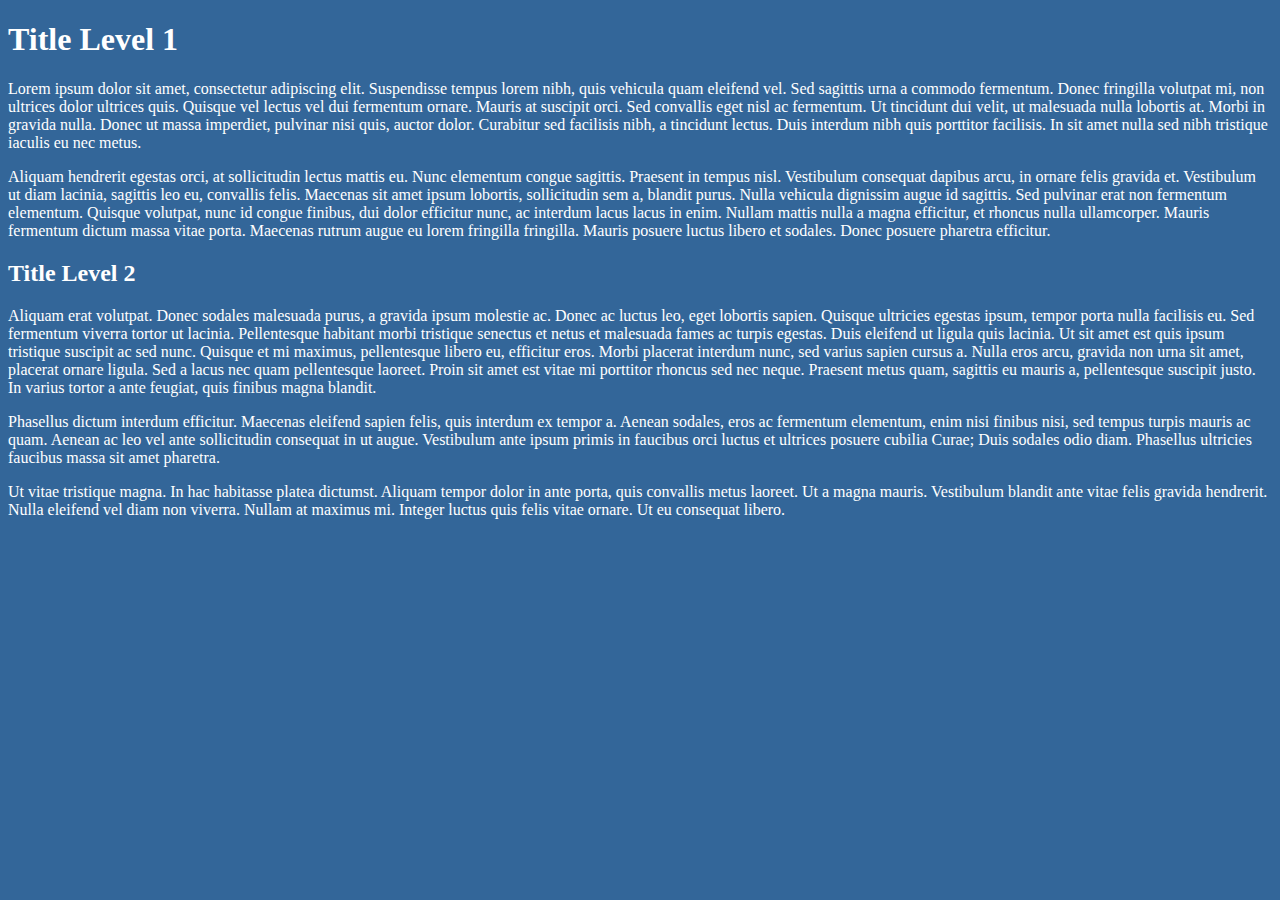
<file: L3_01_My-first-CSS-Document/index.html>
<!DOCTYPE html>
<html lang="en">
<head>
    <meta charset="UTF-8">
    <meta http-equiv="X-UA-Compatible" content="IE=edge">
    <meta name="viewport" content="width=device-width, initial-scale=1.0">
    <title>My First CSS Document</title>
    <link rel="stylesheet" href="style.css">
</head>
<body>
    <h1>Title Level 1</h1>
    <p>Lorem ipsum dolor sit amet, consectetur adipiscing elit. Suspendisse tempus lorem nibh, quis vehicula quam eleifend vel. Sed sagittis urna a commodo fermentum. Donec fringilla volutpat mi, non ultrices dolor ultrices quis. Quisque vel lectus vel dui fermentum ornare. Mauris at suscipit orci. Sed convallis eget nisl ac fermentum. Ut tincidunt dui velit, ut malesuada nulla lobortis at. Morbi in gravida nulla. Donec ut massa imperdiet, pulvinar nisi quis, auctor dolor. Curabitur sed facilisis nibh, a tincidunt lectus. Duis interdum nibh quis porttitor facilisis. In sit amet nulla sed nibh tristique iaculis eu nec metus.
    </p>
    <p>Aliquam hendrerit egestas orci, at sollicitudin lectus mattis eu. Nunc elementum congue sagittis. Praesent in tempus nisl. Vestibulum consequat dapibus arcu, in ornare felis gravida et. Vestibulum ut diam lacinia, sagittis leo eu, convallis felis. Maecenas sit amet ipsum lobortis, sollicitudin sem a, blandit purus. Nulla vehicula dignissim augue id sagittis. Sed pulvinar erat non fermentum elementum. Quisque volutpat, nunc id congue finibus, dui dolor efficitur nunc, ac interdum lacus lacus in enim. Nullam mattis nulla a magna efficitur, et rhoncus nulla ullamcorper. Mauris fermentum dictum massa vitae porta. Maecenas rutrum augue eu lorem fringilla fringilla. Mauris posuere luctus libero et sodales. Donec posuere pharetra efficitur.
    </p>
    <h2>Title Level 2</h2>
    <p>Aliquam erat volutpat. Donec sodales malesuada purus, a gravida ipsum molestie ac. Donec ac luctus leo, eget lobortis sapien. Quisque ultricies egestas ipsum, tempor porta nulla facilisis eu. Sed fermentum viverra tortor ut lacinia. Pellentesque habitant morbi tristique senectus et netus et malesuada fames ac turpis egestas. Duis eleifend ut ligula quis lacinia. Ut sit amet est quis ipsum tristique suscipit ac sed nunc. Quisque et mi maximus, pellentesque libero eu, efficitur eros. Morbi placerat interdum nunc, sed varius sapien cursus a. Nulla eros arcu, gravida non urna sit amet, placerat ornare ligula. Sed a lacus nec quam pellentesque laoreet. Proin sit amet est vitae mi porttitor rhoncus sed nec neque. Praesent metus quam, sagittis eu mauris a, pellentesque suscipit justo. In varius tortor a ante feugiat, quis finibus magna blandit.
    </p>
    <p>Phasellus dictum interdum efficitur. Maecenas eleifend sapien felis, quis interdum ex tempor a. Aenean sodales, eros ac fermentum elementum, enim nisi finibus nisi, sed tempus turpis mauris ac quam. Aenean ac leo vel ante sollicitudin consequat in ut augue. Vestibulum ante ipsum primis in faucibus orci luctus et ultrices posuere cubilia Curae; Duis sodales odio diam. Phasellus ultricies faucibus massa sit amet pharetra.
    </p>
    <p>Ut vitae tristique magna. In hac habitasse platea dictumst. Aliquam tempor dolor in ante porta, quis convallis metus laoreet. Ut a magna mauris. Vestibulum blandit ante vitae felis gravida hendrerit. Nulla eleifend vel diam non viverra. Nullam at maximus mi. Integer luctus quis felis vitae ornare. Ut eu consequat libero.</p>
</body>
</html>
</file>
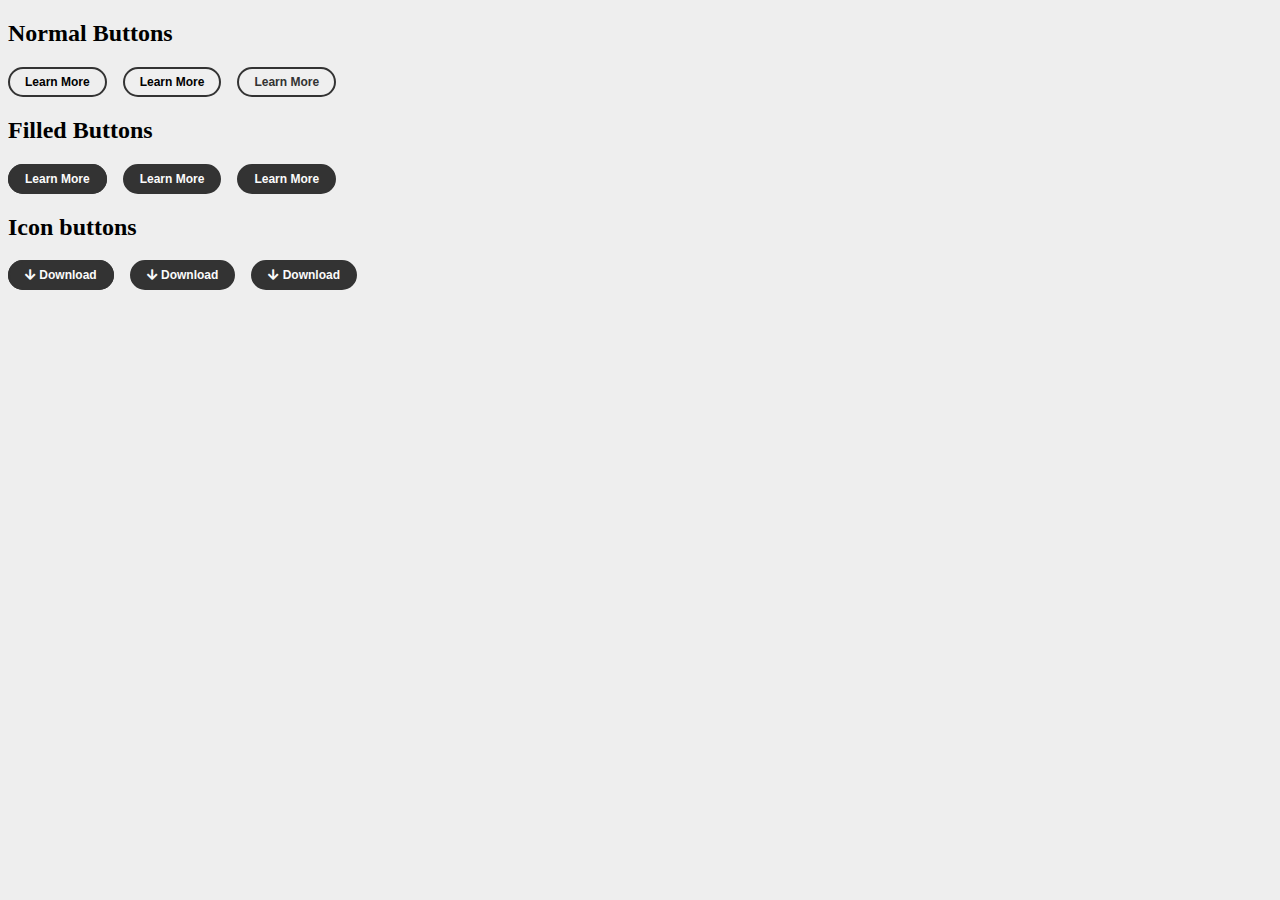
<file: L3_04_Buttons-css/index.html>
<!DOCTYPE html>
<html lang="en">
  <head>
    <meta charset="UTF-8" />
    <meta http-equiv="X-UA-Compatible" content="IE=edge" />
    <meta name="viewport" content="width=device-width, initial-scale=1.0" />
    <title>Buttons CSS</title>
    <link rel="stylesheet" href="style.css" />
  </head>
  <body>
<article>
        <h2>Normal Buttons</h2>
      <a class="button">Learn More</a>
      <button class="button">Learn More</button>
      <button class="button hover">Learn More</button>
      </article>
<article>
        <h2>Filled Buttons</h2>
        <a class="button fill">Learn More</a>
        <button class="button fill">Learn More</button>
        <button class="button fill hover">Learn More</button>
      </article>
<article>
        <h2>Icon buttons</h2>
        <a class="button fill"><i class="fas fa-arrow-down"></i>
          Download</a>
      <button class="button fill"><i class="fas fa-arrow-down"></i>
        Download</button>
      <button class="button fill hover"><i class="fas fa-arrow-down"></i>
        Download</button>
      </article>
    </body>
</html>
</file>
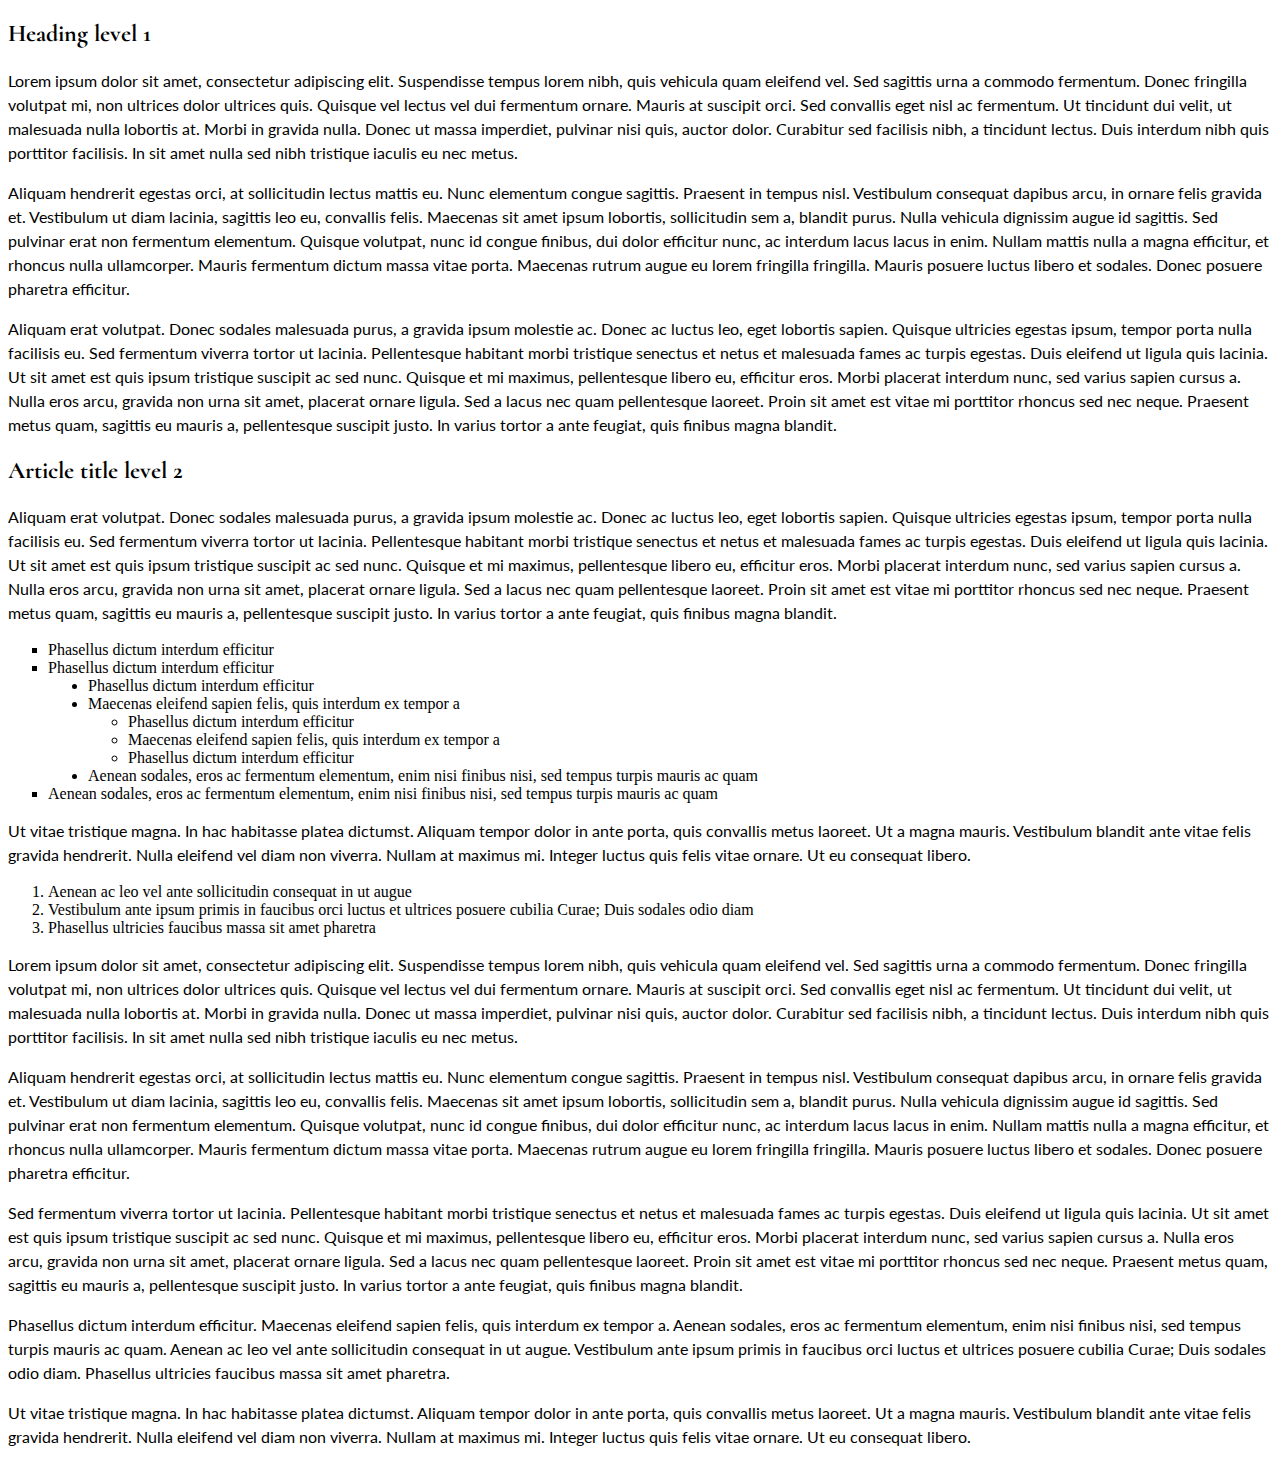
<file: L3_05_Fonts-speciment-Cormorant+Lato/index.html>
<!DOCTYPE html>
<html lang="en">
  <head>
    <meta charset="UTF-8" />
    <meta http-equiv="X-UA-Compatible" content="IE=edge" />
    <meta name="viewport" content="width=device-width, initial-scale=1.0" />
    <title>Fonts Speciment Cormorant + Lato</title>
    <link rel="stylesheet" href="style.css" />
    <link rel="preconnect" href="https://fonts.googleapis.com" />
    <link rel="preconnect" href="https://fonts.gstatic.com" crossorigin />
    <link
      href="https://fonts.googleapis.com/css2?family=Lato:ital,wght@0,100;0,300;1,100;1,300&display=swap"
      rel="stylesheet"
    />
    <link rel="preconnect" href="https://fonts.googleapis.com">
<link rel="preconnect" href="https://fonts.gstatic.com" crossorigin>
<link href="https://fonts.googleapis.com/css2?family=Cormorant:ital,wght@0,300;0,400;0,500;1,300;1,400&family=Lato:ital,wght@0,100;0,300;1,100;1,300&display=swap" rel="stylesheet"></head>
  <body>
    <h2>Heading level 1</h2>
    <p>
      Lorem ipsum dolor sit amet, consectetur adipiscing elit. Suspendisse
      tempus lorem nibh, quis vehicula quam eleifend vel. Sed sagittis urna a
      commodo fermentum. Donec fringilla volutpat mi, non ultrices dolor
      ultrices quis. Quisque vel lectus vel dui fermentum ornare. Mauris at
      suscipit orci. Sed convallis eget nisl ac fermentum. Ut tincidunt dui
      velit, ut malesuada nulla lobortis at. Morbi in gravida nulla. Donec ut
      massa imperdiet, pulvinar nisi quis, auctor dolor. Curabitur sed facilisis
      nibh, a tincidunt lectus. Duis interdum nibh quis porttitor facilisis. In
      sit amet nulla sed nibh tristique iaculis eu nec metus.
    </p>
    <p>
      Aliquam hendrerit egestas orci, at sollicitudin lectus mattis eu. Nunc
      elementum congue sagittis. Praesent in tempus nisl. Vestibulum consequat
      dapibus arcu, in ornare felis gravida et. Vestibulum ut diam lacinia,
      sagittis leo eu, convallis felis. Maecenas sit amet ipsum lobortis,
      sollicitudin sem a, blandit purus. Nulla vehicula dignissim augue id
      sagittis. Sed pulvinar erat non fermentum elementum. Quisque volutpat,
      nunc id congue finibus, dui dolor efficitur nunc, ac interdum lacus lacus
      in enim. Nullam mattis nulla a magna efficitur, et rhoncus nulla
      ullamcorper. Mauris fermentum dictum massa vitae porta. Maecenas rutrum
      augue eu lorem fringilla fringilla. Mauris posuere luctus libero et
      sodales. Donec posuere pharetra efficitur.
    </p>
    <p>
      Aliquam erat volutpat. Donec sodales malesuada purus, a gravida ipsum
      molestie ac. Donec ac luctus leo, eget lobortis sapien. Quisque ultricies
      egestas ipsum, tempor porta nulla facilisis eu. Sed fermentum viverra
      tortor ut lacinia. Pellentesque habitant morbi tristique senectus et netus
      et malesuada fames ac turpis egestas. Duis eleifend ut ligula quis
      lacinia. Ut sit amet est quis ipsum tristique suscipit ac sed nunc.
      Quisque et mi maximus, pellentesque libero eu, efficitur eros. Morbi
      placerat interdum nunc, sed varius sapien cursus a. Nulla eros arcu,
      gravida non urna sit amet, placerat ornare ligula. Sed a lacus nec quam
      pellentesque laoreet. Proin sit amet est vitae mi porttitor rhoncus sed
      nec neque. Praesent metus quam, sagittis eu mauris a, pellentesque
      suscipit justo. In varius tortor a ante feugiat, quis finibus magna
      blandit.
    </p>
    <h2>Article title level 2</h2>
    <p>
      Aliquam erat volutpat. Donec sodales malesuada purus, a gravida ipsum
      molestie ac. Donec ac luctus leo, eget lobortis sapien. Quisque ultricies
      egestas ipsum, tempor porta nulla facilisis eu. Sed fermentum viverra
      tortor ut lacinia. Pellentesque habitant morbi tristique senectus et netus
      et malesuada fames ac turpis egestas. Duis eleifend ut ligula quis
      lacinia. Ut sit amet est quis ipsum tristique suscipit ac sed nunc.
      Quisque et mi maximus, pellentesque libero eu, efficitur eros. Morbi
      placerat interdum nunc, sed varius sapien cursus a. Nulla eros arcu,
      gravida non urna sit amet, placerat ornare ligula. Sed a lacus nec quam
      pellentesque laoreet. Proin sit amet est vitae mi porttitor rhoncus sed
      nec neque. Praesent metus quam, sagittis eu mauris a, pellentesque
      suscipit justo. In varius tortor a ante feugiat, quis finibus magna
      blandit.
      
        <ul style="list-style-type: square;">
            <li>Phasellus dictum interdum efficitur</li>
            <li>Phasellus dictum interdum efficitur</li>
            <ul style="list-style-type:disc;">
                <li>Phasellus dictum interdum efficitur</li>
                <li>Maecenas eleifend sapien felis, quis interdum ex tempor a</li>
                <ul style="list-style-type: circle;">
                <li>Phasellus dictum interdum efficitur</li>
                <li>Maecenas eleifend sapien felis, quis interdum ex tempor a</li>
                <li>Phasellus dictum interdum efficitur</li>
            </ul>
            <li>Aenean sodales, eros ac fermentum elementum, enim nisi finibus nisi, sed tempus turpis mauris ac quam
            </li>
            </ul>
            <li>Aenean sodales, eros ac fermentum elementum, enim nisi finibus nisi, sed tempus turpis mauris ac quam</li>

        </ul>  
        <p>
            Ut vitae tristique magna. In hac habitasse platea dictumst. Aliquam tempor dolor in ante porta, quis convallis metus laoreet. Ut a magna mauris. Vestibulum blandit ante vitae felis gravida hendrerit. Nulla eleifend vel diam non viverra. Nullam at maximus mi. Integer luctus quis felis vitae ornare. Ut eu consequat libero.
        </p>
    <ol>
        <li>Aenean ac leo vel ante sollicitudin consequat in ut augue
        </li>
        <li>Vestibulum ante ipsum primis in faucibus orci luctus et ultrices posuere cubilia Curae; Duis sodales odio diam
        </li>
        <li>Phasellus ultricies faucibus massa sit amet pharetra
        </li>
    </ol>
    <p>Lorem ipsum dolor sit amet, consectetur adipiscing elit. Suspendisse tempus lorem nibh, quis vehicula quam eleifend vel. Sed sagittis urna a commodo fermentum. Donec fringilla volutpat mi, non ultrices dolor ultrices quis. Quisque vel lectus vel dui fermentum ornare. Mauris at suscipit orci. Sed convallis eget nisl ac fermentum. Ut tincidunt dui velit, ut malesuada nulla lobortis at. Morbi in gravida nulla. Donec ut massa imperdiet, pulvinar nisi quis, auctor dolor. Curabitur sed facilisis nibh, a tincidunt lectus. Duis interdum nibh quis porttitor facilisis. In sit amet nulla sed nibh tristique iaculis eu nec metus.
    </p>
    <p>Aliquam hendrerit egestas orci, at sollicitudin lectus mattis eu. Nunc elementum congue sagittis. Praesent in tempus nisl. Vestibulum consequat dapibus arcu, in ornare felis gravida et. Vestibulum ut diam lacinia, sagittis leo eu, convallis felis. Maecenas sit amet ipsum lobortis, sollicitudin sem a, blandit purus. Nulla vehicula dignissim augue id sagittis. Sed pulvinar erat non fermentum elementum. Quisque volutpat, nunc id congue finibus, dui dolor efficitur nunc, ac interdum lacus lacus in enim. Nullam mattis nulla a magna efficitur, et rhoncus nulla ullamcorper. Mauris fermentum dictum massa vitae porta. Maecenas rutrum augue eu lorem fringilla fringilla. Mauris posuere luctus libero et sodales. Donec posuere pharetra efficitur.
    </p>
    <p>Sed fermentum viverra tortor ut lacinia. Pellentesque habitant morbi tristique senectus et netus et malesuada fames ac turpis egestas. Duis eleifend ut ligula quis lacinia. Ut sit amet est quis ipsum tristique suscipit ac sed nunc. Quisque et mi maximus, pellentesque libero eu, efficitur eros. Morbi placerat interdum nunc, sed varius sapien cursus a. Nulla eros arcu, gravida non urna sit amet, placerat ornare ligula. Sed a lacus nec quam pellentesque laoreet. Proin sit amet est vitae mi porttitor rhoncus sed nec neque. Praesent metus quam, sagittis eu mauris a, pellentesque suscipit justo. In varius tortor a ante feugiat, quis finibus magna blandit.
    </p>
    <p>Phasellus dictum interdum efficitur. Maecenas eleifend sapien felis, quis interdum ex tempor a. Aenean sodales, eros ac fermentum elementum, enim nisi finibus nisi, sed tempus turpis mauris ac quam. Aenean ac leo vel ante sollicitudin consequat in ut augue. Vestibulum ante ipsum primis in faucibus orci luctus et ultrices posuere cubilia Curae; Duis sodales odio diam. Phasellus ultricies faucibus massa sit amet pharetra.
    </p>
    <p>Ut vitae tristique magna. In hac habitasse platea dictumst. Aliquam tempor dolor in ante porta, quis convallis metus laoreet. Ut a magna mauris. Vestibulum blandit ante vitae felis gravida hendrerit. Nulla eleifend vel diam non viverra. Nullam at maximus mi. Integer luctus quis felis vitae ornare. Ut eu consequat libero.</p>
    </p>
    
  </body>
</html>
</file>
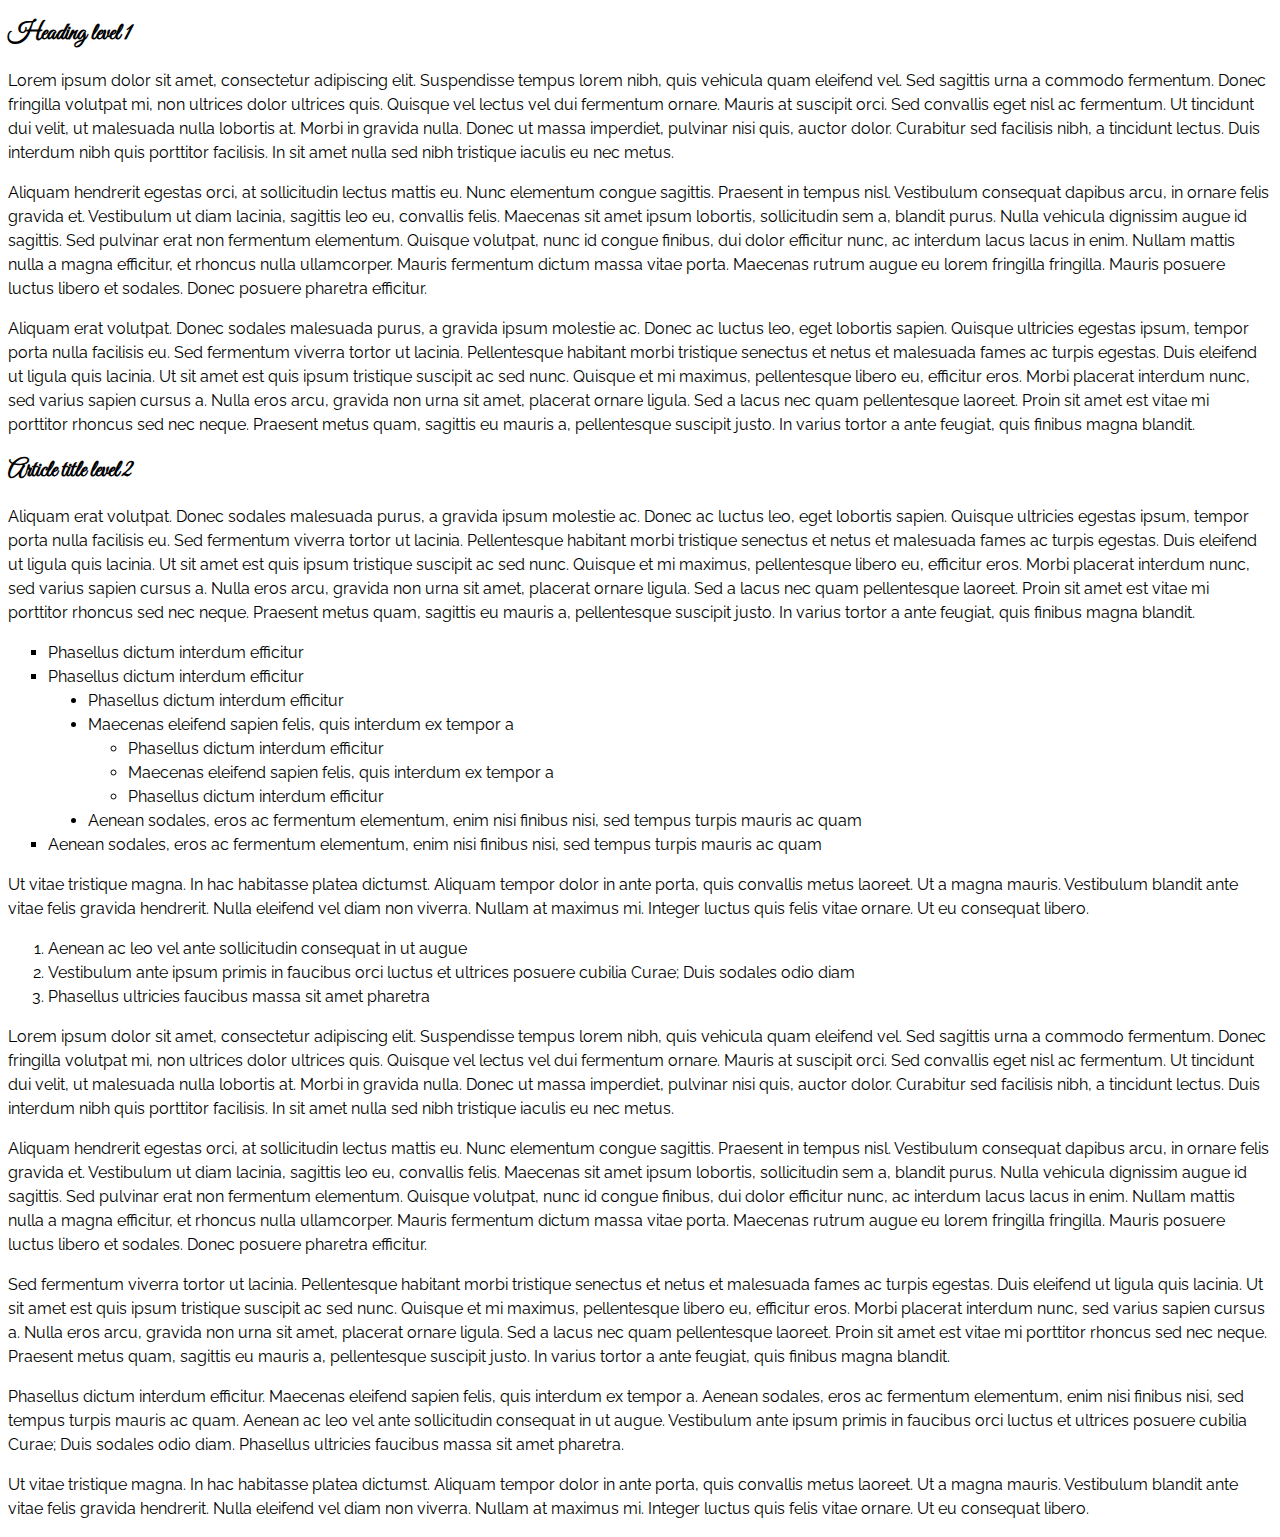
<file: L3_06_Fonts-speciment-Great-Vibes+Raleway/Index.html>
<!DOCTYPE html>
<html lang="en">
  <head>
    <meta charset="UTF-8" />
    <meta http-equiv="X-UA-Compatible" content="IE=edge" />
    <meta name="viewport" content="width=device-width, initial-scale=1.0" />
    <title>Fonts Speciment Great Vibes + Raleway</title>
    <link rel="stylesheet" href="style.css">
    <link rel="preconnect" href="https://fonts.googleapis.com">
<link rel="preconnect" href="https://fonts.gstatic.com" crossorigin>
<link href="https://fonts.googleapis.com/css2?family=Cormorant:ital,wght@0,300;0,400;0,500;1,300;1,400&family=Lato:ital,wght@0,100;0,300;1,100;1,300&family=Raleway:ital,wght@0,100;0,300;1,100;1,200;1,300&display=swap" rel="stylesheet">
<link rel="preconnect" href="https://fonts.googleapis.com">
<link rel="preconnect" href="https://fonts.gstatic.com" crossorigin>
<link href="https://fonts.googleapis.com/css2?family=Cormorant:ital,wght@0,300;0,400;0,500;1,300;1,400&family=Great+Vibes&family=Lato:ital,wght@0,100;0,300;1,100;1,300&family=Raleway:ital,wght@0,100;0,300;0,400;1,100;1,200;1,300&display=swap" rel="stylesheet">
<body>
    <h2>Heading level 1</h2>
    <p>
      Lorem ipsum dolor sit amet, consectetur adipiscing elit. Suspendisse
      tempus lorem nibh, quis vehicula quam eleifend vel. Sed sagittis urna a
      commodo fermentum. Donec fringilla volutpat mi, non ultrices dolor
      ultrices quis. Quisque vel lectus vel dui fermentum ornare. Mauris at
      suscipit orci. Sed convallis eget nisl ac fermentum. Ut tincidunt dui
      velit, ut malesuada nulla lobortis at. Morbi in gravida nulla. Donec ut
      massa imperdiet, pulvinar nisi quis, auctor dolor. Curabitur sed facilisis
      nibh, a tincidunt lectus. Duis interdum nibh quis porttitor facilisis. In
      sit amet nulla sed nibh tristique iaculis eu nec metus.
    </p>
    <p>
      Aliquam hendrerit egestas orci, at sollicitudin lectus mattis eu. Nunc
      elementum congue sagittis. Praesent in tempus nisl. Vestibulum consequat
      dapibus arcu, in ornare felis gravida et. Vestibulum ut diam lacinia,
      sagittis leo eu, convallis felis. Maecenas sit amet ipsum lobortis,
      sollicitudin sem a, blandit purus. Nulla vehicula dignissim augue id
      sagittis. Sed pulvinar erat non fermentum elementum. Quisque volutpat,
      nunc id congue finibus, dui dolor efficitur nunc, ac interdum lacus lacus
      in enim. Nullam mattis nulla a magna efficitur, et rhoncus nulla
      ullamcorper. Mauris fermentum dictum massa vitae porta. Maecenas rutrum
      augue eu lorem fringilla fringilla. Mauris posuere luctus libero et
      sodales. Donec posuere pharetra efficitur.
    </p>
    <p>
      Aliquam erat volutpat. Donec sodales malesuada purus, a gravida ipsum
      molestie ac. Donec ac luctus leo, eget lobortis sapien. Quisque ultricies
      egestas ipsum, tempor porta nulla facilisis eu. Sed fermentum viverra
      tortor ut lacinia. Pellentesque habitant morbi tristique senectus et netus
      et malesuada fames ac turpis egestas. Duis eleifend ut ligula quis
      lacinia. Ut sit amet est quis ipsum tristique suscipit ac sed nunc.
      Quisque et mi maximus, pellentesque libero eu, efficitur eros. Morbi
      placerat interdum nunc, sed varius sapien cursus a. Nulla eros arcu,
      gravida non urna sit amet, placerat ornare ligula. Sed a lacus nec quam
      pellentesque laoreet. Proin sit amet est vitae mi porttitor rhoncus sed
      nec neque. Praesent metus quam, sagittis eu mauris a, pellentesque
      suscipit justo. In varius tortor a ante feugiat, quis finibus magna
      blandit.
    </p>
    <h2>Article title level 2</h2>
    <p>
      Aliquam erat volutpat. Donec sodales malesuada purus, a gravida ipsum
      molestie ac. Donec ac luctus leo, eget lobortis sapien. Quisque ultricies
      egestas ipsum, tempor porta nulla facilisis eu. Sed fermentum viverra
      tortor ut lacinia. Pellentesque habitant morbi tristique senectus et netus
      et malesuada fames ac turpis egestas. Duis eleifend ut ligula quis
      lacinia. Ut sit amet est quis ipsum tristique suscipit ac sed nunc.
      Quisque et mi maximus, pellentesque libero eu, efficitur eros. Morbi
      placerat interdum nunc, sed varius sapien cursus a. Nulla eros arcu,
      gravida non urna sit amet, placerat ornare ligula. Sed a lacus nec quam
      pellentesque laoreet. Proin sit amet est vitae mi porttitor rhoncus sed
      nec neque. Praesent metus quam, sagittis eu mauris a, pellentesque
      suscipit justo. In varius tortor a ante feugiat, quis finibus magna
      blandit.
    </p>
    <p>
        <ul style="list-style-type: square;">
            <li>Phasellus dictum interdum efficitur</li>
            <li>Phasellus dictum interdum efficitur</li>
            <ul style="list-style-type:disc;">
                <li>Phasellus dictum interdum efficitur</li>
                <li>Maecenas eleifend sapien felis, quis interdum ex tempor a</li>
                <ul style="list-style-type: circle;">
                <li>Phasellus dictum interdum efficitur</li>
                <li>Maecenas eleifend sapien felis, quis interdum ex tempor a</li>
                <li>Phasellus dictum interdum efficitur</li>
            </ul>
            <li>Aenean sodales, eros ac fermentum elementum, enim nisi finibus nisi, sed tempus turpis mauris ac quam
            </li>
            </ul>
            <li>Aenean sodales, eros ac fermentum elementum, enim nisi finibus nisi, sed tempus turpis mauris ac quam</li>

        </ul>
      </p>  
        <p>
            Ut vitae tristique magna. In hac habitasse platea dictumst. Aliquam tempor dolor in ante porta, quis convallis metus laoreet. Ut a magna mauris. Vestibulum blandit ante vitae felis gravida hendrerit. Nulla eleifend vel diam non viverra. Nullam at maximus mi. Integer luctus quis felis vitae ornare. Ut eu consequat libero.
        </p>
        <p>
    <ol>
        <li>Aenean ac leo vel ante sollicitudin consequat in ut augue
        </li>
        <li>Vestibulum ante ipsum primis in faucibus orci luctus et ultrices posuere cubilia Curae; Duis sodales odio diam
        </li>
        <li>Phasellus ultricies faucibus massa sit amet pharetra
        </li>
    </ol>
  </p>
    <p>Lorem ipsum dolor sit amet, consectetur adipiscing elit. Suspendisse tempus lorem nibh, quis vehicula quam eleifend vel. Sed sagittis urna a commodo fermentum. Donec fringilla volutpat mi, non ultrices dolor ultrices quis. Quisque vel lectus vel dui fermentum ornare. Mauris at suscipit orci. Sed convallis eget nisl ac fermentum. Ut tincidunt dui velit, ut malesuada nulla lobortis at. Morbi in gravida nulla. Donec ut massa imperdiet, pulvinar nisi quis, auctor dolor. Curabitur sed facilisis nibh, a tincidunt lectus. Duis interdum nibh quis porttitor facilisis. In sit amet nulla sed nibh tristique iaculis eu nec metus.
    </p>
    <p>Aliquam hendrerit egestas orci, at sollicitudin lectus mattis eu. Nunc elementum congue sagittis. Praesent in tempus nisl. Vestibulum consequat dapibus arcu, in ornare felis gravida et. Vestibulum ut diam lacinia, sagittis leo eu, convallis felis. Maecenas sit amet ipsum lobortis, sollicitudin sem a, blandit purus. Nulla vehicula dignissim augue id sagittis. Sed pulvinar erat non fermentum elementum. Quisque volutpat, nunc id congue finibus, dui dolor efficitur nunc, ac interdum lacus lacus in enim. Nullam mattis nulla a magna efficitur, et rhoncus nulla ullamcorper. Mauris fermentum dictum massa vitae porta. Maecenas rutrum augue eu lorem fringilla fringilla. Mauris posuere luctus libero et sodales. Donec posuere pharetra efficitur.
    </p>
    <p>Sed fermentum viverra tortor ut lacinia. Pellentesque habitant morbi tristique senectus et netus et malesuada fames ac turpis egestas. Duis eleifend ut ligula quis lacinia. Ut sit amet est quis ipsum tristique suscipit ac sed nunc. Quisque et mi maximus, pellentesque libero eu, efficitur eros. Morbi placerat interdum nunc, sed varius sapien cursus a. Nulla eros arcu, gravida non urna sit amet, placerat ornare ligula. Sed a lacus nec quam pellentesque laoreet. Proin sit amet est vitae mi porttitor rhoncus sed nec neque. Praesent metus quam, sagittis eu mauris a, pellentesque suscipit justo. In varius tortor a ante feugiat, quis finibus magna blandit.
    </p>
    <p>Phasellus dictum interdum efficitur. Maecenas eleifend sapien felis, quis interdum ex tempor a. Aenean sodales, eros ac fermentum elementum, enim nisi finibus nisi, sed tempus turpis mauris ac quam. Aenean ac leo vel ante sollicitudin consequat in ut augue. Vestibulum ante ipsum primis in faucibus orci luctus et ultrices posuere cubilia Curae; Duis sodales odio diam. Phasellus ultricies faucibus massa sit amet pharetra.
    </p>
    <p>Ut vitae tristique magna. In hac habitasse platea dictumst. Aliquam tempor dolor in ante porta, quis convallis metus laoreet. Ut a magna mauris. Vestibulum blandit ante vitae felis gravida hendrerit. Nulla eleifend vel diam non viverra. Nullam at maximus mi. Integer luctus quis felis vitae ornare. Ut eu consequat libero.</p>
    </p>
    
  </body>
</html>
</file>
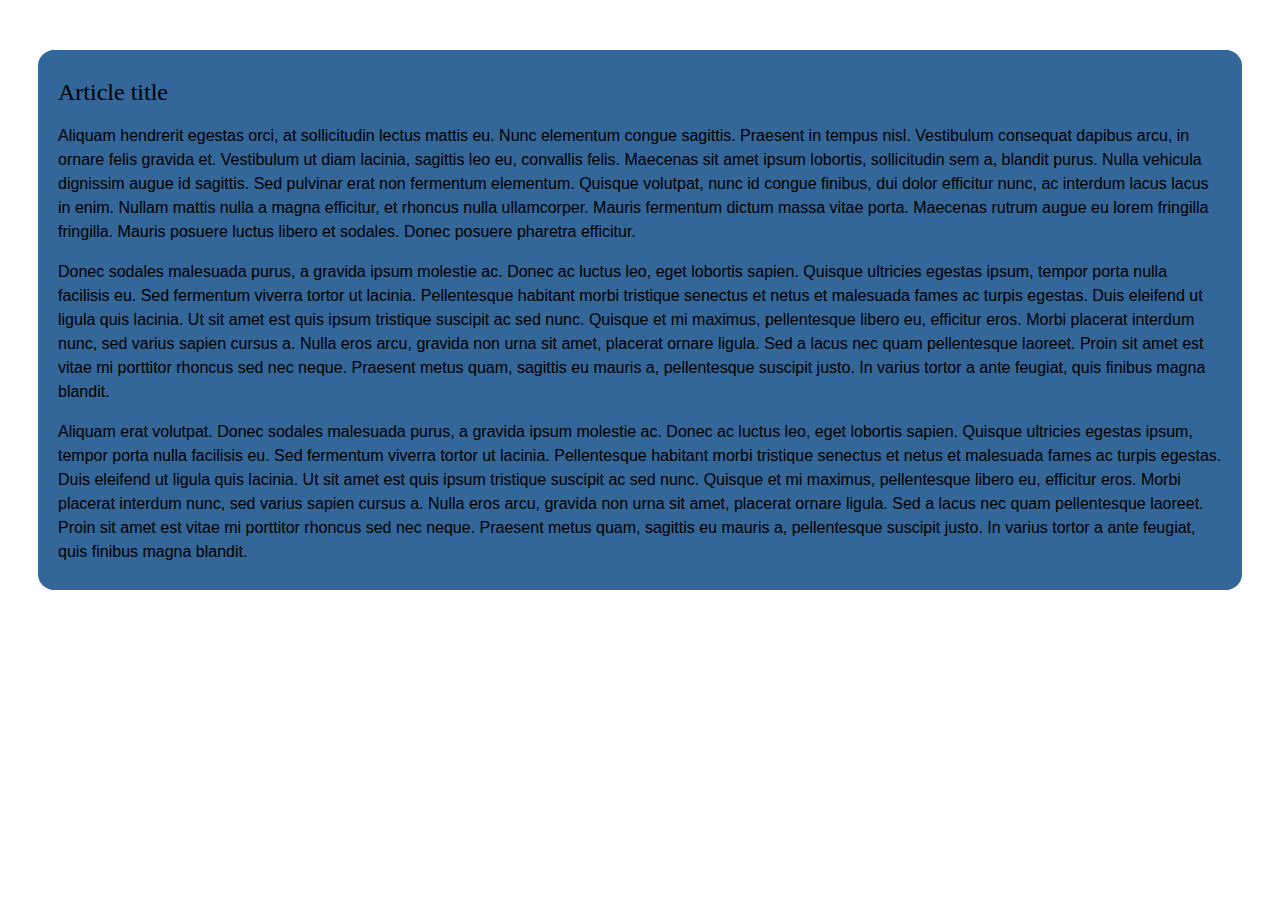
<file: L3_07_Contrasting-colors/index.html>
<!DOCTYPE html>
<html lang="en">
  <head>
    <meta charset="UTF-8" />
    <meta http-equiv="X-UA-Compatible" content="IE=edge" />
    <meta name="viewport" content="width=device-width, initial-scale=1.0" />

    <link rel="stylesheet" href="style.css" />
    <title>Contrasting Colors</title>
  </head>
  <body>
    <article>
      <h2>Article title</h2>
      <p>
        Aliquam hendrerit egestas orci, at sollicitudin lectus mattis eu. Nunc
        elementum congue sagittis. Praesent in tempus nisl. Vestibulum consequat
        dapibus arcu, in ornare felis gravida et. Vestibulum ut diam lacinia,
        sagittis leo eu, convallis felis. Maecenas sit amet ipsum lobortis,
        sollicitudin sem a, blandit purus. Nulla vehicula dignissim augue id
        sagittis. Sed pulvinar erat non fermentum elementum. Quisque volutpat,
        nunc id congue finibus, dui dolor efficitur nunc, ac interdum lacus
        lacus in enim. Nullam mattis nulla a magna efficitur, et rhoncus nulla
        ullamcorper. Mauris fermentum dictum massa vitae porta. Maecenas rutrum
        augue eu lorem fringilla fringilla. Mauris posuere luctus libero et
        sodales. Donec posuere pharetra efficitur.
      </p>
      <p>
        Donec sodales malesuada purus, a gravida ipsum molestie ac. Donec ac
        luctus leo, eget lobortis sapien. Quisque ultricies egestas ipsum,
        tempor porta nulla facilisis eu. Sed fermentum viverra tortor ut
        lacinia. Pellentesque habitant morbi tristique senectus et netus et
        malesuada fames ac turpis egestas. Duis eleifend ut ligula quis lacinia.
        Ut sit amet est quis ipsum tristique suscipit ac sed nunc. Quisque et mi
        maximus, pellentesque libero eu, efficitur eros. Morbi placerat interdum
        nunc, sed varius sapien cursus a. Nulla eros arcu, gravida non urna sit
        amet, placerat ornare ligula. Sed a lacus nec quam pellentesque laoreet.
        Proin sit amet est vitae mi porttitor rhoncus sed nec neque. Praesent
        metus quam, sagittis eu mauris a, pellentesque suscipit justo. In varius
        tortor a ante feugiat, quis finibus magna blandit.
      </p>
      <p>
        Aliquam erat volutpat. Donec sodales malesuada purus, a gravida ipsum
        molestie ac. Donec ac luctus leo, eget lobortis sapien. Quisque
        ultricies egestas ipsum, tempor porta nulla facilisis eu. Sed fermentum
        viverra tortor ut lacinia. Pellentesque habitant morbi tristique
        senectus et netus et malesuada fames ac turpis egestas. Duis eleifend ut
        ligula quis lacinia. Ut sit amet est quis ipsum tristique suscipit ac
        sed nunc. Quisque et mi maximus, pellentesque libero eu, efficitur eros.
        Morbi placerat interdum nunc, sed varius sapien cursus a. Nulla eros
        arcu, gravida non urna sit amet, placerat ornare ligula. Sed a lacus nec
        quam pellentesque laoreet. Proin sit amet est vitae mi porttitor rhoncus
        sed nec neque. Praesent metus quam, sagittis eu mauris a, pellentesque
        suscipit justo. In varius tortor a ante feugiat, quis finibus magna
        blandit.
      </p>
    </article>
  </body>
</html>
</file>
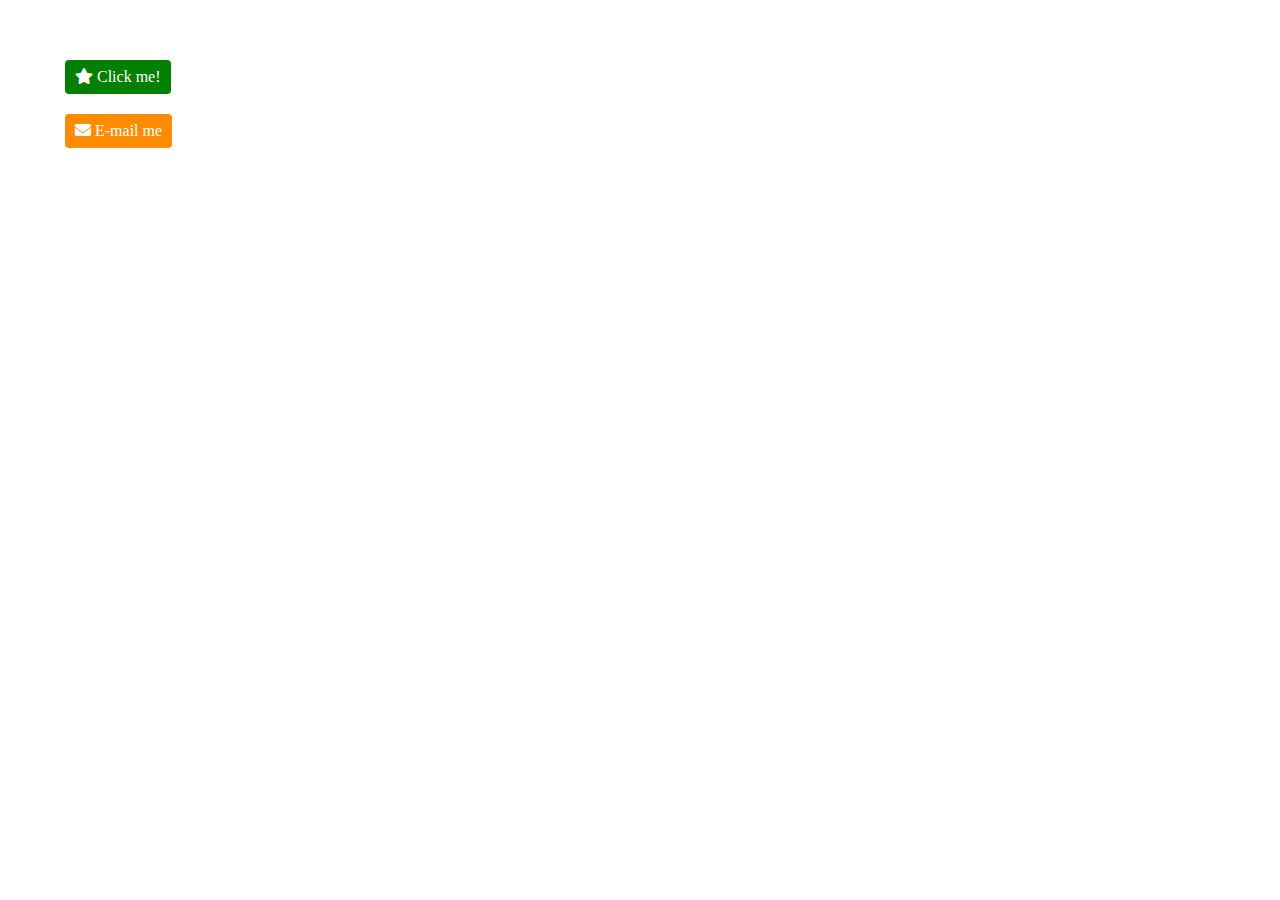
<file: L3_08_Icon-font-buttons/index.html>
<!DOCTYPE html>
<html lang="en">
  <head>
    <meta charset="UTF-8" />
    <meta http-equiv="X-UA-Compatible" content="IE=edge" />
    <meta name="viewport" content="width=device-width, initial-scale=1.0" />
    <title>Icon Fonts - Buttons</title>
    <link rel="stylesheet" href="style.css">
  </head>
  <body>
    
      <p>
          <a id="click" href="https://example.com">
            <i class="fas fa-star"></i> Click me!</a>
       </p>
      <p>
          <a  id="mail" href="https://example.com">
            <i class="fas fa-envelope"></i> E-mail me</a>
       </p>
  </body>
</html>
</file>
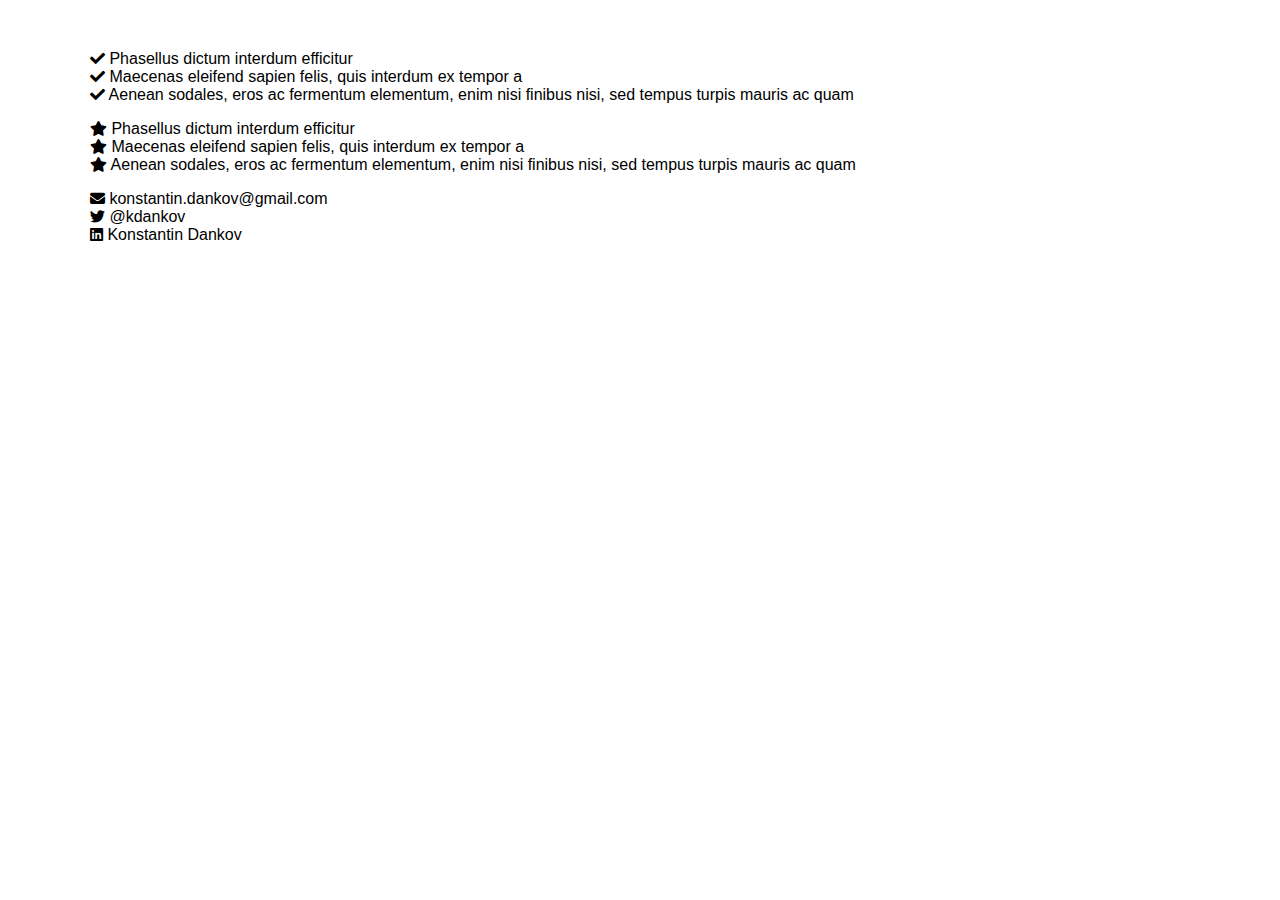
<file: L3_09_Icon-font-list/index.html>
<!DOCTYPE html>
<html lang="en">
  <head>
    <meta charset="UTF-8" />
    <meta http-equiv="X-UA-Compatible" content="IE=edge" />
    <meta name="viewport" content="width=device-width, initial-scale=1.0" />
    <title>Icon Fonts - Lists</title>
    <link rel="stylesheet" href="style.css" />
  </head>
  <body>
    <ul class="icons">
      <li><i class="fas fa-check"></i> Phasellus dictum interdum efficitur</li>
      <li>
        <i class="fas fa-check"></i> Maecenas eleifend sapien felis, quis
        interdum ex tempor a
      </li>
      <li>
        <i class="fas fa-check"></i> Aenean sodales, eros ac fermentum
        elementum, enim nisi finibus nisi, sed tempus turpis mauris ac quam
      </li>
    </ul>
    <ul class="icons">
      <li><i class="fas fa-star"></i> Phasellus dictum interdum efficitur</li>
      <li>
        <i class="fas fa-star"></i> Maecenas eleifend sapien felis, quis
        interdum ex tempor a
      </li>
      <li>
        <i class="fas fa-star"></i> Aenean sodales, eros ac fermentum elementum,
        enim nisi finibus nisi, sed tempus turpis mauris ac quam
      </li>
    </ul>
    <ul class="icons">
      <li><i class="fas fa-envelope"></i> konstantin.dankov@gmail.com</li>
      <li><i class="fab fa-twitter"></i> @kdankov</li>
      <li><i class="fab fa-linkedin"></i> Konstantin Dankov</li>
    </ul>
  </body>
</html>
</file>
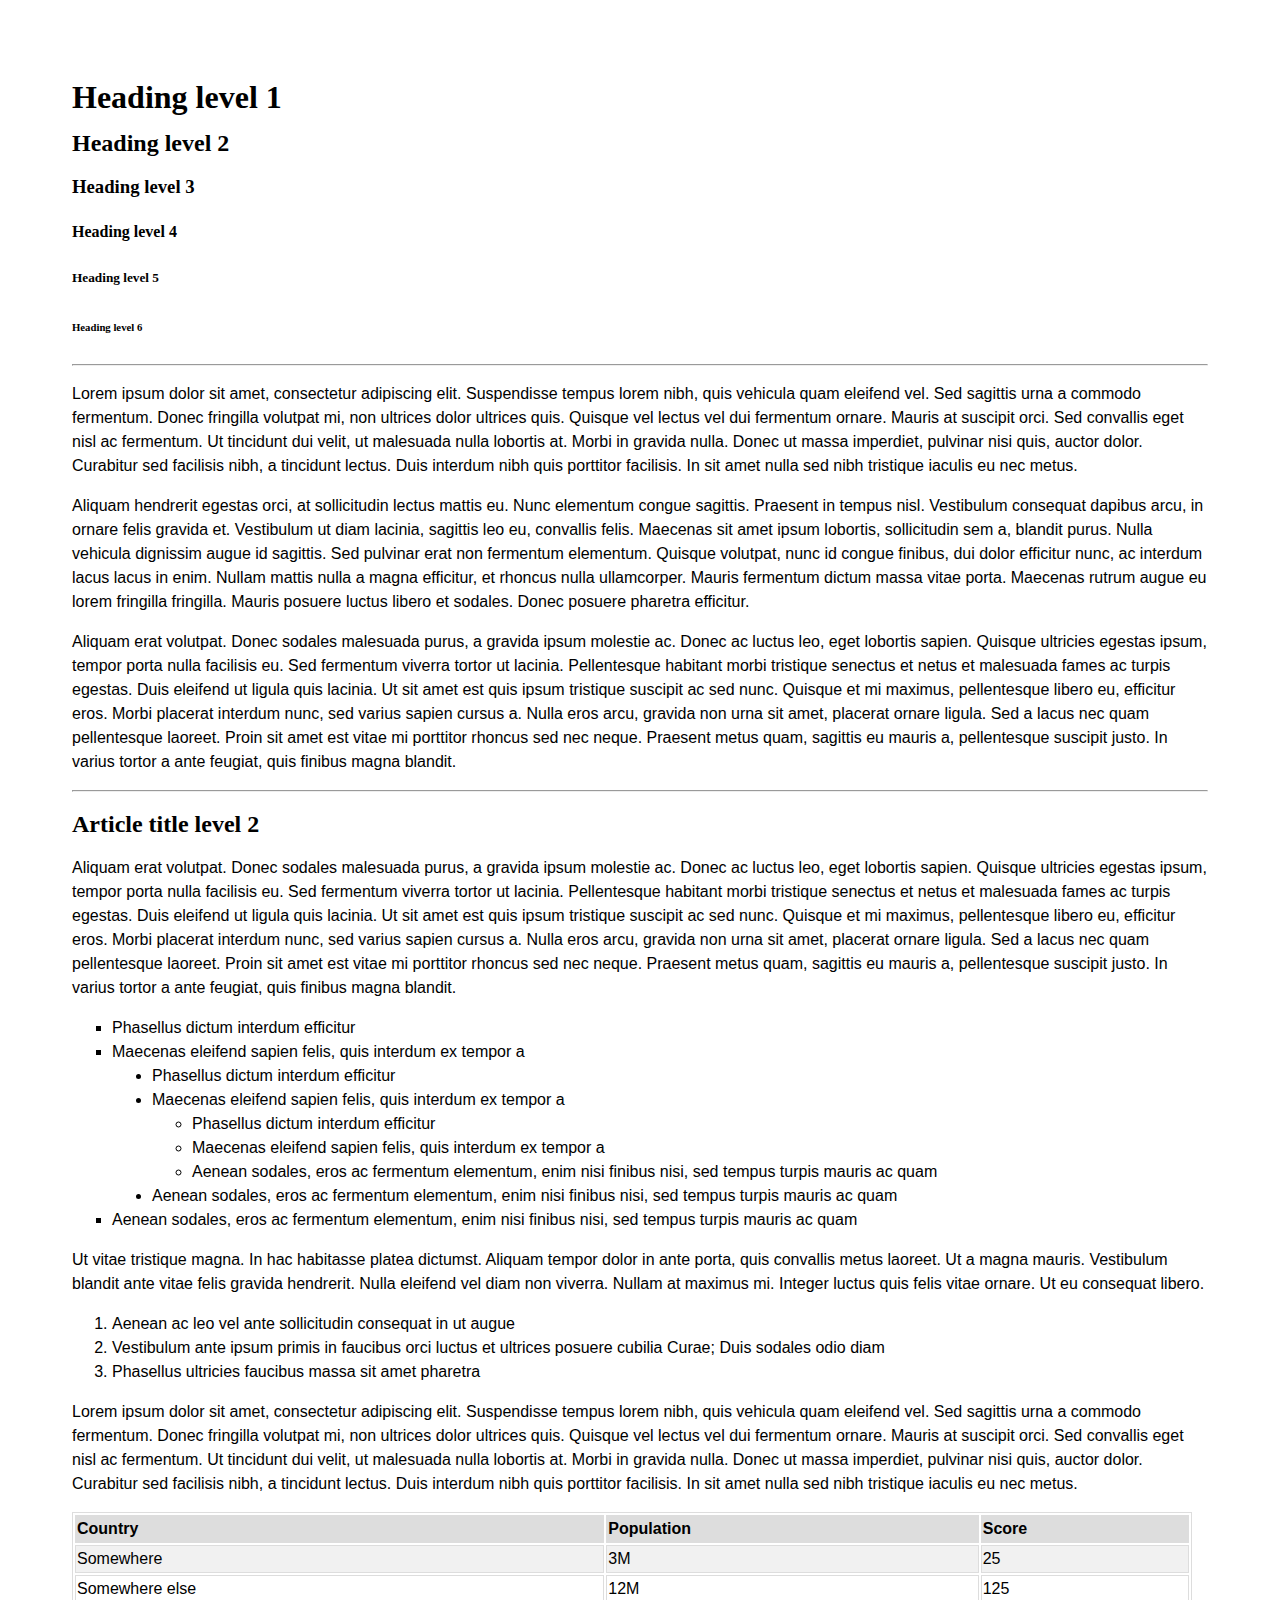
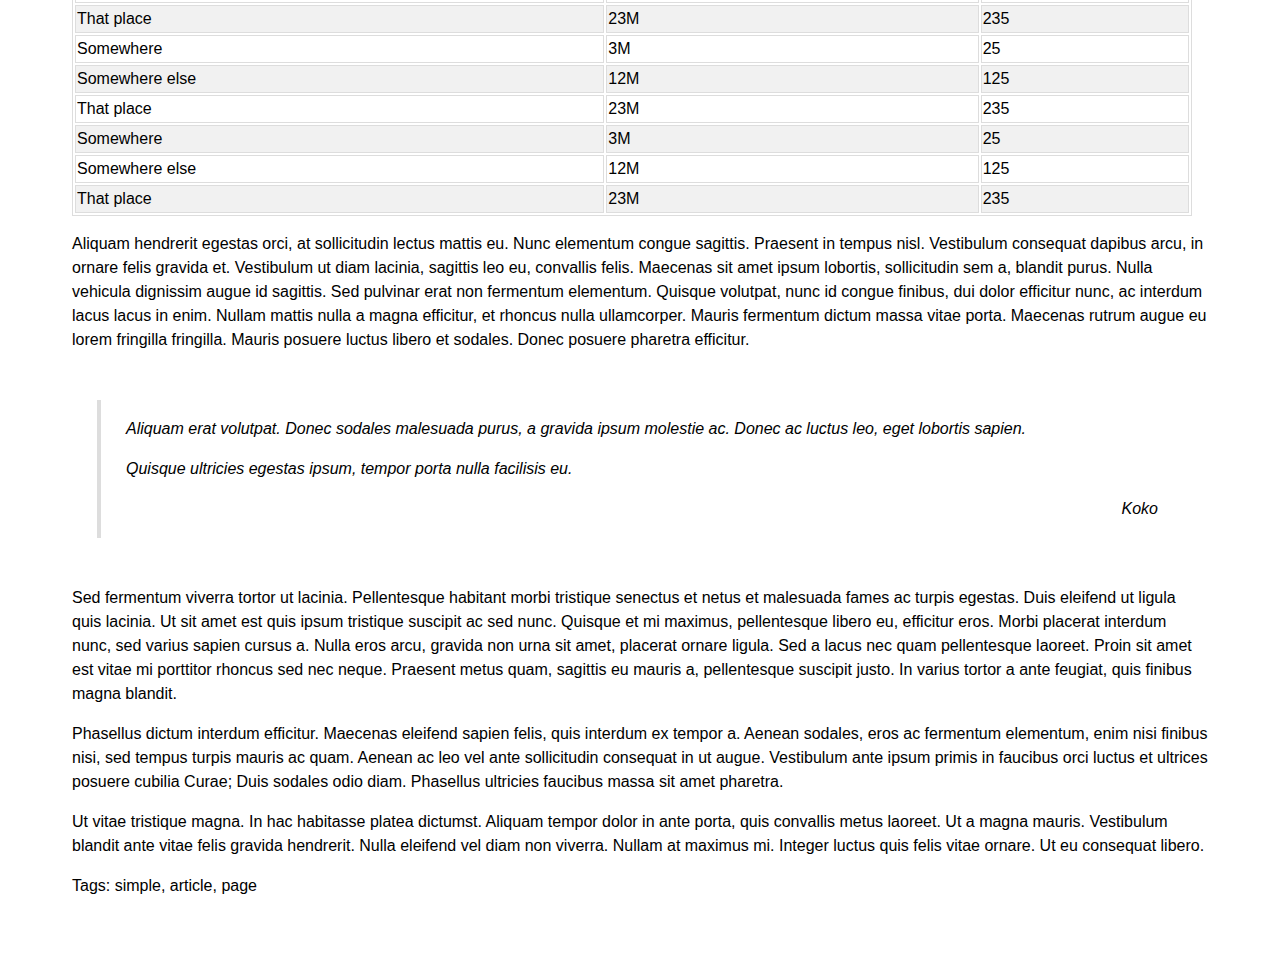
<file: L3_10_Create-Typography-CSS/index.html>
<!DOCTYPE html>
<html lang="en">
  <head>
    <meta charset="UTF-8" />
    <meta http-equiv="X-UA-Compatible" content="IE=edge" />
    <meta name="viewport" content="width=device-width, initial-scale=1.0" />
    <title>Typography</title>
    <link rel="stylesheet" href="style.css" />
  </head>
  <body>
    <h1 class="heading">Heading level 1</h1>
    <h2 class="heading">Heading level 2</h2>
    <h3 class="heading">Heading level 3</h3>
    <h4 class="heading">Heading level 4</h4>
    <h5 class="heading">Heading level 5</h5>
    <h6 class="heading">Heading level 6</h6>

    <hr />
    <p>
      Lorem ipsum dolor sit amet, consectetur adipiscing elit. Suspendisse
      tempus lorem nibh, quis vehicula quam eleifend vel. Sed sagittis urna a
      commodo fermentum. Donec fringilla volutpat mi, non ultrices dolor
      ultrices quis. Quisque vel lectus vel dui fermentum ornare. Mauris at
      suscipit orci. Sed convallis eget nisl ac fermentum. Ut tincidunt dui
      velit, ut malesuada nulla lobortis at. Morbi in gravida nulla. Donec ut
      massa imperdiet, pulvinar nisi quis, auctor dolor. Curabitur sed facilisis
      nibh, a tincidunt lectus. Duis interdum nibh quis porttitor facilisis. In
      sit amet nulla sed nibh tristique iaculis eu nec metus.
    </p>
    <p>
      Aliquam hendrerit egestas orci, at sollicitudin lectus mattis eu. Nunc
      elementum congue sagittis. Praesent in tempus nisl. Vestibulum consequat
      dapibus arcu, in ornare felis gravida et. Vestibulum ut diam lacinia,
      sagittis leo eu, convallis felis. Maecenas sit amet ipsum lobortis,
      sollicitudin sem a, blandit purus. Nulla vehicula dignissim augue id
      sagittis. Sed pulvinar erat non fermentum elementum. Quisque volutpat,
      nunc id congue finibus, dui dolor efficitur nunc, ac interdum lacus lacus
      in enim. Nullam mattis nulla a magna efficitur, et rhoncus nulla
      ullamcorper. Mauris fermentum dictum massa vitae porta. Maecenas rutrum
      augue eu lorem fringilla fringilla. Mauris posuere luctus libero et
      sodales. Donec posuere pharetra efficitur.
    </p>
    <p>
      Aliquam erat volutpat. Donec sodales malesuada purus, a gravida ipsum
      molestie ac. Donec ac luctus leo, eget lobortis sapien. Quisque ultricies
      egestas ipsum, tempor porta nulla facilisis eu. Sed fermentum viverra
      tortor ut lacinia. Pellentesque habitant morbi tristique senectus et netus
      et malesuada fames ac turpis egestas. Duis eleifend ut ligula quis
      lacinia. Ut sit amet est quis ipsum tristique suscipit ac sed nunc.
      Quisque et mi maximus, pellentesque libero eu, efficitur eros. Morbi
      placerat interdum nunc, sed varius sapien cursus a. Nulla eros arcu,
      gravida non urna sit amet, placerat ornare ligula. Sed a lacus nec quam
      pellentesque laoreet. Proin sit amet est vitae mi porttitor rhoncus sed
      nec neque. Praesent metus quam, sagittis eu mauris a, pellentesque
      suscipit justo. In varius tortor a ante feugiat, quis finibus magna
      blandit.
    </p>
    <hr />

    <h2 class="heading">Article title level 2</h2>
    <p>
      Aliquam erat volutpat. Donec sodales malesuada purus, a gravida ipsum
      molestie ac. Donec ac luctus leo, eget lobortis sapien. Quisque ultricies
      egestas ipsum, tempor porta nulla facilisis eu. Sed fermentum viverra
      tortor ut lacinia. Pellentesque habitant morbi tristique senectus et netus
      et malesuada fames ac turpis egestas. Duis eleifend ut ligula quis
      lacinia. Ut sit amet est quis ipsum tristique suscipit ac sed nunc.
      Quisque et mi maximus, pellentesque libero eu, efficitur eros. Morbi
      placerat interdum nunc, sed varius sapien cursus a. Nulla eros arcu,
      gravida non urna sit amet, placerat ornare ligula. Sed a lacus nec quam
      pellentesque laoreet. Proin sit amet est vitae mi porttitor rhoncus sed
      nec neque. Praesent metus quam, sagittis eu mauris a, pellentesque
      suscipit justo. In varius tortor a ante feugiat, quis finibus magna
      blandit.
    </p>
    <ul>
      <li class="square">Phasellus dictum interdum efficitur</li>
      <li class="square">
        Maecenas eleifend sapien felis, quis interdum ex tempor a
      </li>
      <ul>
        <li class="disk">Phasellus dictum interdum efficitur</li>
        <li class="disk">
          Maecenas eleifend sapien felis, quis interdum ex tempor a
        </li>
        <ul>
          <li class="circle">Phasellus dictum interdum efficitur</li>
          <li class="circle">
            Maecenas eleifend sapien felis, quis interdum ex tempor a
          </li>
          <li class="circle">
            Aenean sodales, eros ac fermentum elementum, enim nisi finibus nisi,
            sed tempus turpis mauris ac quam
          </li>
        </ul>
        <li class="disk">
          Aenean sodales, eros ac fermentum elementum, enim nisi finibus nisi,
          sed tempus turpis mauris ac quam
        </li>
      </ul>
      <li class="square">
        Aenean sodales, eros ac fermentum elementum, enim nisi finibus nisi, sed
        tempus turpis mauris ac quam
      </li>
    </ul>
    <p>
      Ut vitae tristique magna. In hac habitasse platea dictumst. Aliquam tempor
      dolor in ante porta, quis convallis metus laoreet. Ut a magna mauris.
      Vestibulum blandit ante vitae felis gravida hendrerit. Nulla eleifend vel
      diam non viverra. Nullam at maximus mi. Integer luctus quis felis vitae
      ornare. Ut eu consequat libero.
    </p>
    <ol>
      <li>Aenean ac leo vel ante sollicitudin consequat in ut augue</li>
      <li>
        Vestibulum ante ipsum primis in faucibus orci luctus et ultrices posuere
        cubilia Curae; Duis sodales odio diam
      </li>
      <li>Phasellus ultricies faucibus massa sit amet pharetra</li>
    </ol>
    <p>
      Lorem ipsum dolor sit amet, consectetur adipiscing elit. Suspendisse
      tempus lorem nibh, quis vehicula quam eleifend vel. Sed sagittis urna a
      commodo fermentum. Donec fringilla volutpat mi, non ultrices dolor
      ultrices quis. Quisque vel lectus vel dui fermentum ornare. Mauris at
      suscipit orci. Sed convallis eget nisl ac fermentum. Ut tincidunt dui
      velit, ut malesuada nulla lobortis at. Morbi in gravida nulla. Donec ut
      massa imperdiet, pulvinar nisi quis, auctor dolor. Curabitur sed facilisis
      nibh, a tincidunt lectus. Duis interdum nibh quis porttitor facilisis. In
      sit amet nulla sed nibh tristique iaculis eu nec metus.
    </p>

    <table>
      <thead>
        <tr>
          <th>Country</th>
          <th>Population</th>
          <th>Score</th>
        </tr>
      </thead>
      <tbody>
        <tr>
          <td>Somewhere</td>
          <td>3M</td>
          <td>25</td>
        </tr>
        <tr>
          <td>Somewhere else</td>
          <td>12M</td>
          <td>125</td>
        </tr>
        <tr>
          <td>That place</td>
          <td>23M</td>
          <td>235</td>
        </tr>
        <tr>
          <td>Somewhere</td>
          <td>3M</td>
          <td>25</td>
        </tr>
        <tr>
          <td>Somewhere else</td>
          <td>12M</td>
          <td>125</td>
        </tr>
        <tr>
          <td>That place</td>
          <td>23M</td>
          <td>235</td>
        </tr>
        <tr>
          <td>Somewhere</td>
          <td>3M</td>
          <td>25</td>
        </tr>
        <tr>
          <td>Somewhere else</td>
          <td>12M</td>
          <td>125</td>
        </tr>
        <tr>
          <td>That place</td>
          <td>23M</td>
          <td>235</td>
        </tr>
      </tbody>
    </table>

    <p>
      Aliquam hendrerit egestas orci, at sollicitudin lectus mattis eu. Nunc
      elementum congue sagittis. Praesent in tempus nisl. Vestibulum consequat
      dapibus arcu, in ornare felis gravida et. Vestibulum ut diam lacinia,
      sagittis leo eu, convallis felis. Maecenas sit amet ipsum lobortis,
      sollicitudin sem a, blandit purus. Nulla vehicula dignissim augue id
      sagittis. Sed pulvinar erat non fermentum elementum. Quisque volutpat,
      nunc id congue finibus, dui dolor efficitur nunc, ac interdum lacus lacus
      in enim. Nullam mattis nulla a magna efficitur, et rhoncus nulla
      ullamcorper. Mauris fermentum dictum massa vitae porta. Maecenas rutrum
      augue eu lorem fringilla fringilla. Mauris posuere luctus libero et
      sodales. Donec posuere pharetra efficitur.
    </p>
    <blockquote>
      <p>
        Aliquam erat volutpat. Donec sodales malesuada purus, a gravida ipsum
        molestie ac. Donec ac luctus leo, eget lobortis sapien.
      </p>
      <p>Quisque ultricies egestas ipsum, tempor porta nulla facilisis eu.</p>
      <p id="end">Koko</p>
    </blockquote>
    <p>
      Sed fermentum viverra tortor ut lacinia. Pellentesque habitant morbi
      tristique senectus et netus et malesuada fames ac turpis egestas. Duis
      eleifend ut ligula quis lacinia. Ut sit amet est quis ipsum tristique
      suscipit ac sed nunc. Quisque et mi maximus, pellentesque libero eu,
      efficitur eros. Morbi placerat interdum nunc, sed varius sapien cursus a.
      Nulla eros arcu, gravida non urna sit amet, placerat ornare ligula. Sed a
      lacus nec quam pellentesque laoreet. Proin sit amet est vitae mi porttitor
      rhoncus sed nec neque. Praesent metus quam, sagittis eu mauris a,
      pellentesque suscipit justo. In varius tortor a ante feugiat, quis finibus
      magna blandit.
    </p>
    <p>
      Phasellus dictum interdum efficitur. Maecenas eleifend sapien felis, quis
      interdum ex tempor a. Aenean sodales, eros ac fermentum elementum, enim
      nisi finibus nisi, sed tempus turpis mauris ac quam. Aenean ac leo vel
      ante sollicitudin consequat in ut augue. Vestibulum ante ipsum primis in
      faucibus orci luctus et ultrices posuere cubilia Curae; Duis sodales odio
      diam. Phasellus ultricies faucibus massa sit amet pharetra.
    </p>
    <p>
      Ut vitae tristique magna. In hac habitasse platea dictumst. Aliquam tempor
      dolor in ante porta, quis convallis metus laoreet. Ut a magna mauris.
      Vestibulum blandit ante vitae felis gravida hendrerit. Nulla eleifend vel
      diam non viverra. Nullam at maximus mi. Integer luctus quis felis vitae
      ornare. Ut eu consequat libero.
    </p>

    <p>Tags: simple, article, page</p>
  </body>
</html>
</file>
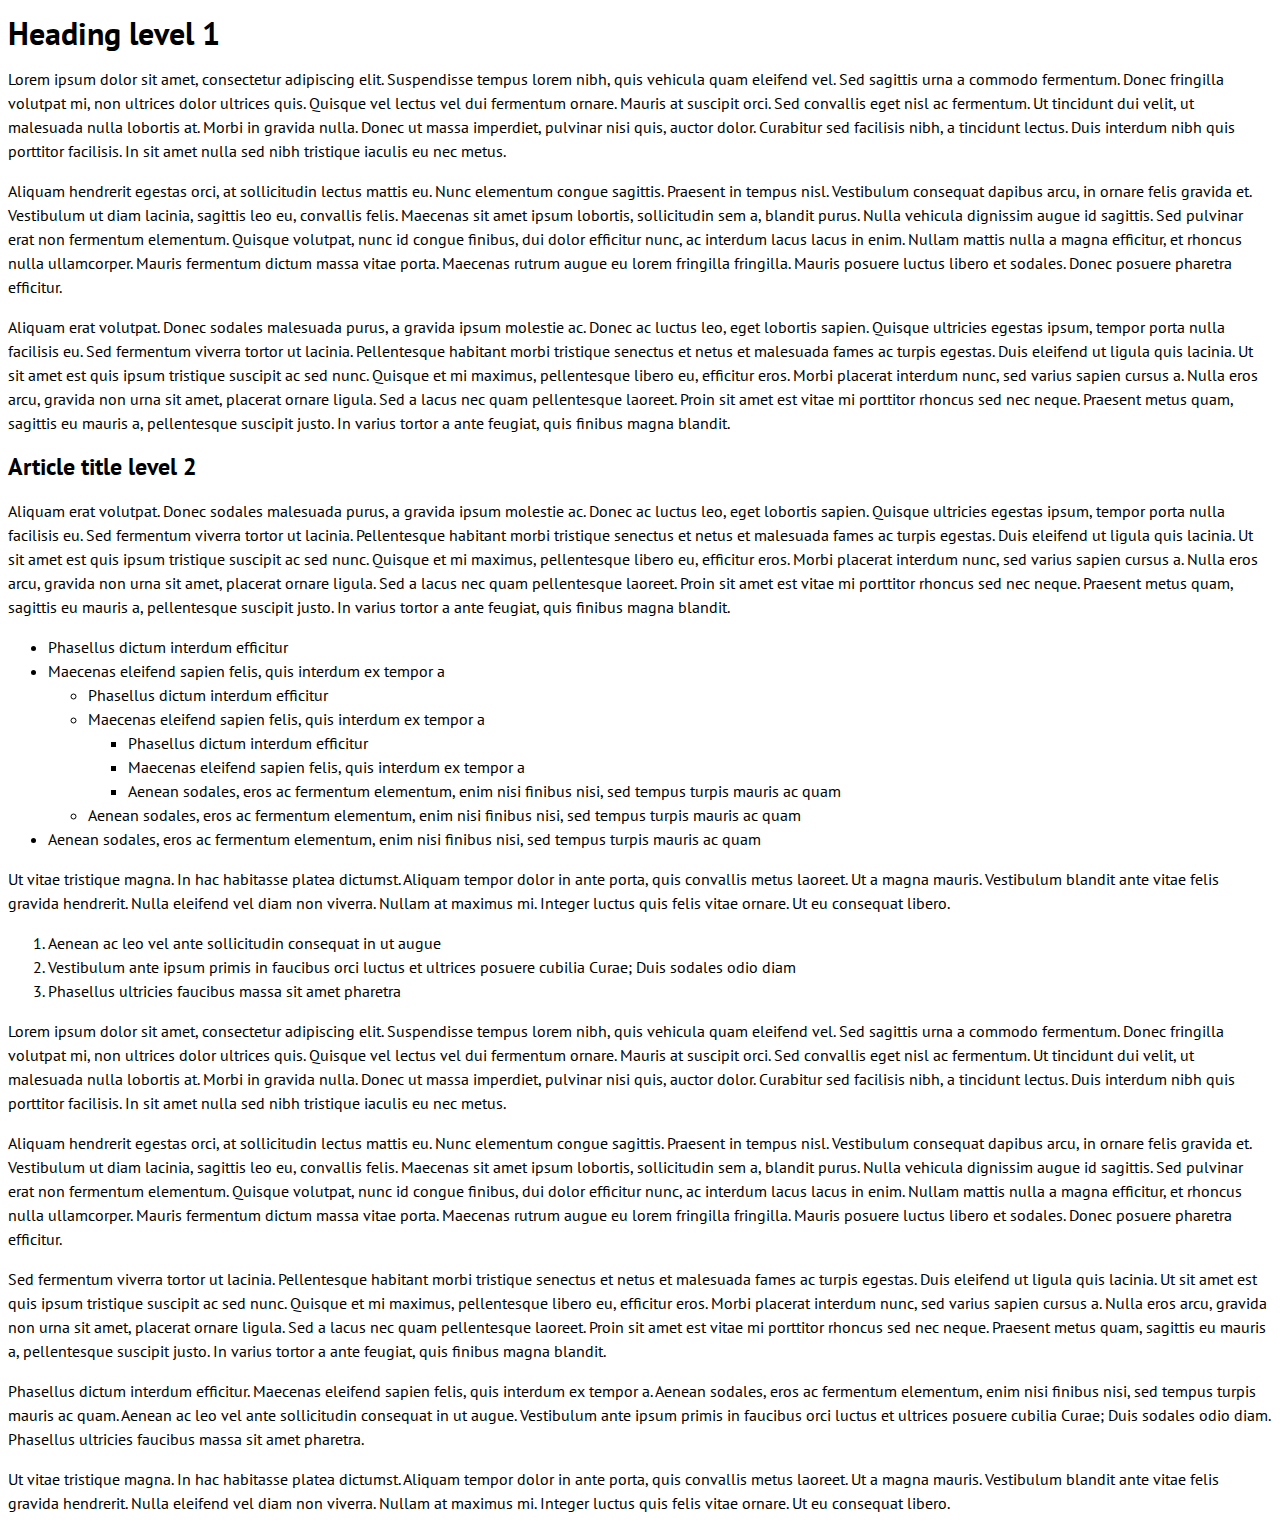
<file: L3_11_Fonts-speciment-PT-Sans/index.html>
<!DOCTYPE html>
<html lang="en">
<head>
    <meta charset="UTF-8">
    <meta http-equiv="X-UA-Compatible" content="IE=edge">
    <meta name="viewport" content="width=device-width, initial-scale=1.0">
    <title>Fonts Speciment PT Sans</title>
    <link rel="stylesheet" href="style.css">
    <link rel="preconnect" href="https://fonts.googleapis.com">
    <link rel="preconnect" href="https://fonts.gstatic.com" crossorigin>
    <link href="https://fonts.googleapis.com/css2?family=Cormorant:ital,wght@0,300;0,400;0,500;1,300;1,400&family=Great+Vibes&family=Lato:ital,wght@0,100;0,300;1,100;1,300&family=PT+Sans:ital,wght@0,400;0,700;1,400;1,700&family=Raleway:ital,wght@0,100;0,300;0,400;1,100;1,200;1,300&display=swap" rel="stylesheet">
</head>
<body>
    <article>
        <h1>Heading level 1</h1>
        <p>
            Lorem ipsum dolor sit amet, consectetur adipiscing elit. Suspendisse
            tempus lorem nibh, quis vehicula quam eleifend vel. Sed sagittis urna a
            commodo fermentum. Donec fringilla volutpat mi, non ultrices dolor
            ultrices quis. Quisque vel lectus vel dui fermentum ornare. Mauris at
            suscipit orci. Sed convallis eget nisl ac fermentum. Ut tincidunt dui
            velit, ut malesuada nulla lobortis at. Morbi in gravida nulla. Donec ut
            massa imperdiet, pulvinar nisi quis, auctor dolor. Curabitur sed facilisis
            nibh, a tincidunt lectus. Duis interdum nibh quis porttitor facilisis. In
            sit amet nulla sed nibh tristique iaculis eu nec metus.
          </p>
          <p>
            Aliquam hendrerit egestas orci, at sollicitudin lectus mattis eu. Nunc
            elementum congue sagittis. Praesent in tempus nisl. Vestibulum consequat
            dapibus arcu, in ornare felis gravida et. Vestibulum ut diam lacinia,
            sagittis leo eu, convallis felis. Maecenas sit amet ipsum lobortis,
            sollicitudin sem a, blandit purus. Nulla vehicula dignissim augue id
            sagittis. Sed pulvinar erat non fermentum elementum. Quisque volutpat,
            nunc id congue finibus, dui dolor efficitur nunc, ac interdum lacus lacus
            in enim. Nullam mattis nulla a magna efficitur, et rhoncus nulla
            ullamcorper. Mauris fermentum dictum massa vitae porta. Maecenas rutrum
            augue eu lorem fringilla fringilla. Mauris posuere luctus libero et
            sodales. Donec posuere pharetra efficitur.
          </p>
          <p>
            Aliquam erat volutpat. Donec sodales malesuada purus, a gravida ipsum
            molestie ac. Donec ac luctus leo, eget lobortis sapien. Quisque ultricies
            egestas ipsum, tempor porta nulla facilisis eu. Sed fermentum viverra
            tortor ut lacinia. Pellentesque habitant morbi tristique senectus et netus
            et malesuada fames ac turpis egestas. Duis eleifend ut ligula quis
            lacinia. Ut sit amet est quis ipsum tristique suscipit ac sed nunc.
            Quisque et mi maximus, pellentesque libero eu, efficitur eros. Morbi
            placerat interdum nunc, sed varius sapien cursus a. Nulla eros arcu,
            gravida non urna sit amet, placerat ornare ligula. Sed a lacus nec quam
            pellentesque laoreet. Proin sit amet est vitae mi porttitor rhoncus sed
            nec neque. Praesent metus quam, sagittis eu mauris a, pellentesque
            suscipit justo. In varius tortor a ante feugiat, quis finibus magna
            blandit.
          </p>
        <h2>Article title level 2</h2>
        <p>
            Aliquam erat volutpat. Donec sodales malesuada purus, a gravida ipsum
            molestie ac. Donec ac luctus leo, eget lobortis sapien. Quisque ultricies
            egestas ipsum, tempor porta nulla facilisis eu. Sed fermentum viverra
            tortor ut lacinia. Pellentesque habitant morbi tristique senectus et netus
            et malesuada fames ac turpis egestas. Duis eleifend ut ligula quis
            lacinia. Ut sit amet est quis ipsum tristique suscipit ac sed nunc.
            Quisque et mi maximus, pellentesque libero eu, efficitur eros. Morbi
            placerat interdum nunc, sed varius sapien cursus a. Nulla eros arcu,
            gravida non urna sit amet, placerat ornare ligula. Sed a lacus nec quam
            pellentesque laoreet. Proin sit amet est vitae mi porttitor rhoncus sed
            nec neque. Praesent metus quam, sagittis eu mauris a, pellentesque
            suscipit justo. In varius tortor a ante feugiat, quis finibus magna
            blandit.
          </p>
          <ul>
            <li class="square">Phasellus dictum interdum efficitur</li>
            <li class="square">
              Maecenas eleifend sapien felis, quis interdum ex tempor a
            </li>
            <ul>
              <li class="disk">Phasellus dictum interdum efficitur</li>
              <li class="disk">
                Maecenas eleifend sapien felis, quis interdum ex tempor a
              </li>
              <ul>
                <li class="circle">Phasellus dictum interdum efficitur</li>
                <li class="circle">
                  Maecenas eleifend sapien felis, quis interdum ex tempor a
                </li>
                <li class="circle">
                  Aenean sodales, eros ac fermentum elementum, enim nisi finibus nisi,
                  sed tempus turpis mauris ac quam
                </li>
              </ul>
              <li class="disk">
                Aenean sodales, eros ac fermentum elementum, enim nisi finibus nisi,
                sed tempus turpis mauris ac quam
              </li>
            </ul>
            <li class="square">
              Aenean sodales, eros ac fermentum elementum, enim nisi finibus nisi, sed
              tempus turpis mauris ac quam
            </li>
          </ul>
          <p>
            Ut vitae tristique magna. In hac habitasse platea dictumst. Aliquam tempor
            dolor in ante porta, quis convallis metus laoreet. Ut a magna mauris.
            Vestibulum blandit ante vitae felis gravida hendrerit. Nulla eleifend vel
            diam non viverra. Nullam at maximus mi. Integer luctus quis felis vitae
            ornare. Ut eu consequat libero.
          </p>
          <ol>
            <li>Aenean ac leo vel ante sollicitudin consequat in ut augue</li>
            <li>
              Vestibulum ante ipsum primis in faucibus orci luctus et ultrices posuere
              cubilia Curae; Duis sodales odio diam
            </li>
            <li>Phasellus ultricies faucibus massa sit amet pharetra</li>
          </ol>
          <p>
            Lorem ipsum dolor sit amet, consectetur adipiscing elit. Suspendisse
            tempus lorem nibh, quis vehicula quam eleifend vel. Sed sagittis urna a
            commodo fermentum. Donec fringilla volutpat mi, non ultrices dolor
            ultrices quis. Quisque vel lectus vel dui fermentum ornare. Mauris at
            suscipit orci. Sed convallis eget nisl ac fermentum. Ut tincidunt dui
            velit, ut malesuada nulla lobortis at. Morbi in gravida nulla. Donec ut
            massa imperdiet, pulvinar nisi quis, auctor dolor. Curabitur sed facilisis
            nibh, a tincidunt lectus. Duis interdum nibh quis porttitor facilisis. In
            sit amet nulla sed nibh tristique iaculis eu nec metus.
          </p>
          <p>
            Aliquam hendrerit egestas orci, at sollicitudin lectus mattis eu. Nunc
            elementum congue sagittis. Praesent in tempus nisl. Vestibulum consequat
            dapibus arcu, in ornare felis gravida et. Vestibulum ut diam lacinia,
            sagittis leo eu, convallis felis. Maecenas sit amet ipsum lobortis,
            sollicitudin sem a, blandit purus. Nulla vehicula dignissim augue id
            sagittis. Sed pulvinar erat non fermentum elementum. Quisque volutpat,
            nunc id congue finibus, dui dolor efficitur nunc, ac interdum lacus lacus
            in enim. Nullam mattis nulla a magna efficitur, et rhoncus nulla
            ullamcorper. Mauris fermentum dictum massa vitae porta. Maecenas rutrum
            augue eu lorem fringilla fringilla. Mauris posuere luctus libero et
            sodales. Donec posuere pharetra efficitur.
          </p>
          <p>
            Sed fermentum viverra tortor ut lacinia. Pellentesque habitant morbi
            tristique senectus et netus et malesuada fames ac turpis egestas. Duis
            eleifend ut ligula quis lacinia. Ut sit amet est quis ipsum tristique
            suscipit ac sed nunc. Quisque et mi maximus, pellentesque libero eu,
            efficitur eros. Morbi placerat interdum nunc, sed varius sapien cursus a.
            Nulla eros arcu, gravida non urna sit amet, placerat ornare ligula. Sed a
            lacus nec quam pellentesque laoreet. Proin sit amet est vitae mi porttitor
            rhoncus sed nec neque. Praesent metus quam, sagittis eu mauris a,
            pellentesque suscipit justo. In varius tortor a ante feugiat, quis finibus
            magna blandit.
          </p>
          <p>
            Phasellus dictum interdum efficitur. Maecenas eleifend sapien felis, quis
            interdum ex tempor a. Aenean sodales, eros ac fermentum elementum, enim
            nisi finibus nisi, sed tempus turpis mauris ac quam. Aenean ac leo vel
            ante sollicitudin consequat in ut augue. Vestibulum ante ipsum primis in
            faucibus orci luctus et ultrices posuere cubilia Curae; Duis sodales odio
            diam. Phasellus ultricies faucibus massa sit amet pharetra.
          </p>
          <p>
            Ut vitae tristique magna. In hac habitasse platea dictumst. Aliquam tempor
            dolor in ante porta, quis convallis metus laoreet. Ut a magna mauris.
            Vestibulum blandit ante vitae felis gravida hendrerit. Nulla eleifend vel
            diam non viverra. Nullam at maximus mi. Integer luctus quis felis vitae
            ornare. Ut eu consequat libero.
          </p>
    </article>
</body>
</html>
</file>
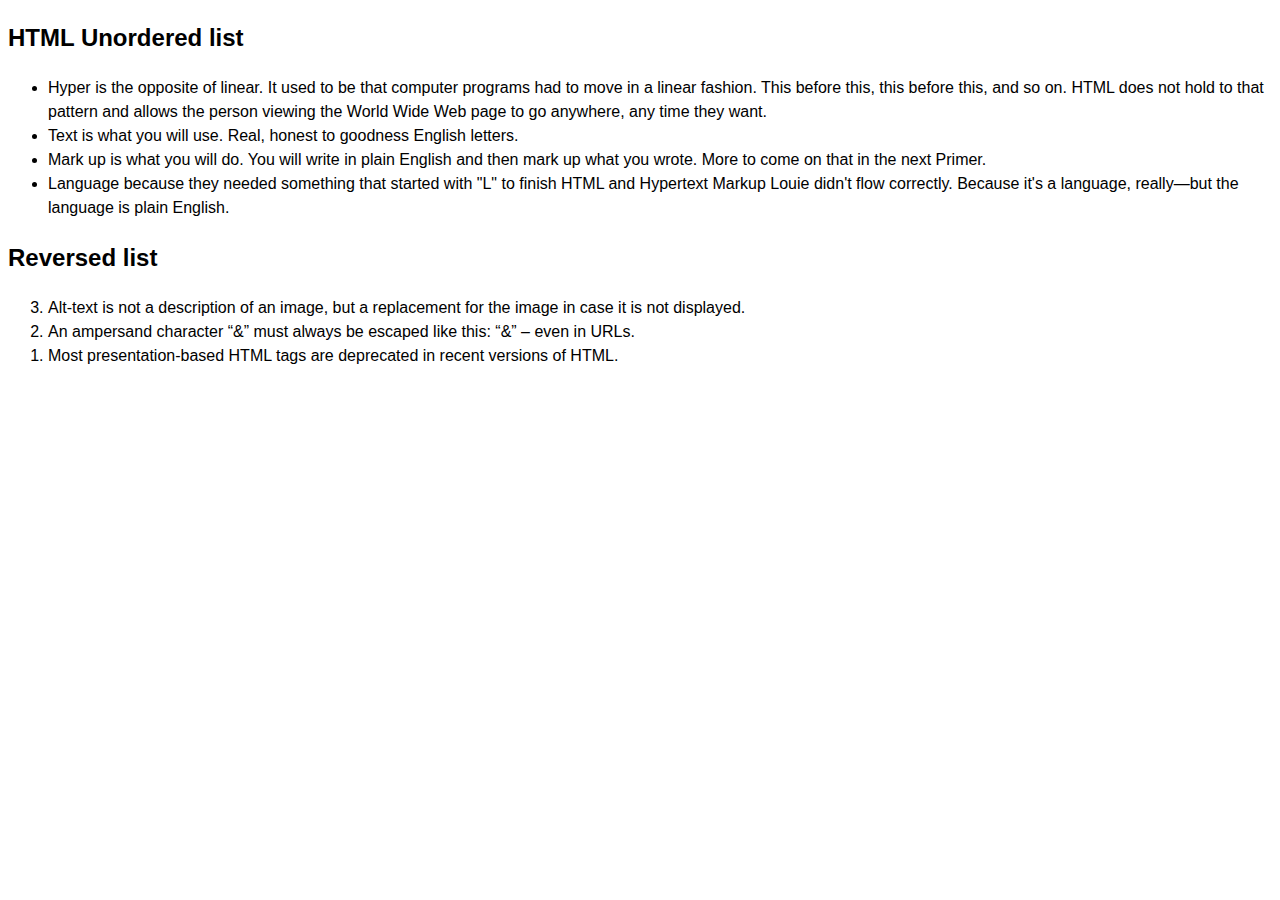
<file: L3_02_Style-Lists/2.Task/index.html>
<!DOCTYPE html>
<html lang="en">
  <head>
    <meta charset="UTF-8" />
    <meta http-equiv="X-UA-Compatible" content="IE=edge" />
    <meta name="viewport" content="width=device-width, initial-scale=1.0" />
    <title>Style Lists</title>
    <link rel="stylesheet" href="style.css" />
  </head>
  <body>
    <section>
      <article>
        <h2>HTML Unordered list</h2>
        <ul>
          <li>
            Hyper is the opposite of linear. It used to be that computer
            programs had to move in a linear fashion. This before this, this
            before this, and so on. HTML does not hold to that pattern and
            allows the person viewing the World Wide Web page to go anywhere,
            any time they want.
          </li>
          <li>
            Text is what you will use. Real, honest to goodness English letters.
          </li>
          <li>Mark up is what you will do. You will write in plain English and then mark up what you wrote. More to come on that in the next Primer.
        </li>
          <li>Language because they needed something that started with "L" to finish HTML and Hypertext Markup Louie didn't flow correctly. Because it's a language, really—but the language is plain English.
        </li>
        </ul>
      </article>
      <article>
        <h2>Reversed list</h2>
        <ol reversed>
          <li>Alt-text is not a description of an image, but a replacement for the image in case it is not displayed.
        </li>
          <li>An ampersand character “&” must always be escaped like this: “&” – even in URLs.
        </li>
          <li>Most presentation-based HTML tags are deprecated in recent versions of HTML.</li>
        </ol>
      </article>
    </section>
  </body>
</html>
</file>
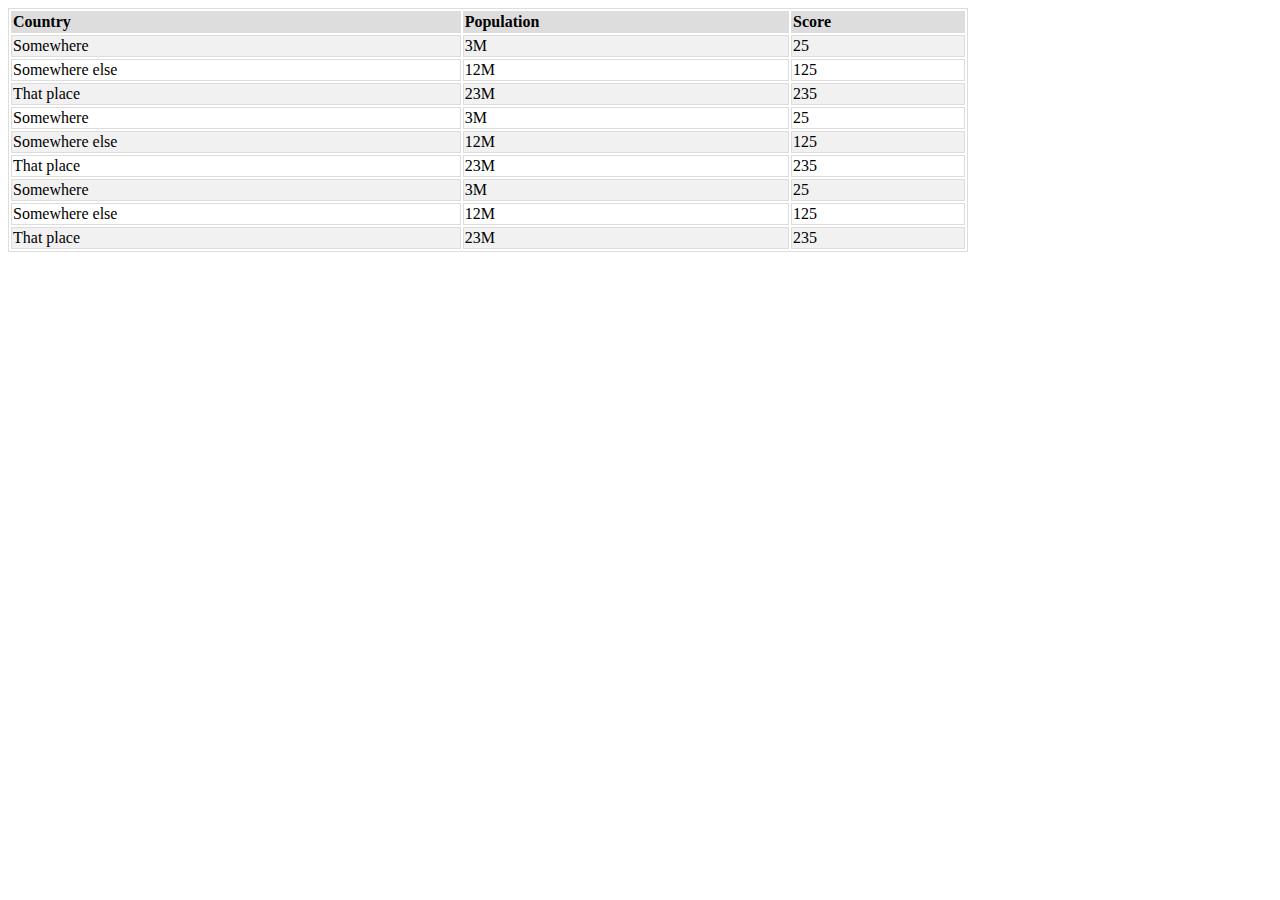
<file: L3_03_Styling-tables/3.Task/index.html>
<!DOCTYPE html>
<html lang="en">
  <head>
    <meta charset="UTF-8" />
    <meta http-equiv="X-UA-Compatible" content="IE=edge" />
    <meta name="viewport" content="width=device-width, initial-scale=1.0" />
    <title>Styling Tables</title>
    <link rel="stylesheet" href="style.css" />
  </head>
  <body>
    <table>
      <thead>
        <tr>
          <th>Country</th>
          <th>Population</th>
          <th>Score</th>
        </tr>
      </thead>
      <tbody>
        <tr>
          <td>Somewhere</td>
          <td>3M</td>
          <td>25</td>
        </tr>
        <tr>
          <td>Somewhere else</td>
          <td>12M</td>
          <td>125</td>
        </tr>
        <tr>
          <td>That place</td>
          <td>23M</td>
          <td>235</td>
        </tr>
        <tr>
          <td>Somewhere</td>
          <td>3M</td>
          <td>25</td>
        </tr>
        <tr>
          <td>Somewhere else</td>
          <td>12M</td>
          <td>125</td>
        </tr>
        <tr>
          <td>That place</td>
          <td>23M</td>
          <td>235</td>
        </tr>
        <tr>
          <td>Somewhere</td>
          <td>3M</td>
          <td>25</td>
        </tr>
        <tr>
          <td>Somewhere else</td>
          <td>12M</td>
          <td>125</td>
        </tr>
        <tr>
          <td>That place</td>
          <td>23M</td>
          <td>235</td>
        </tr>
      </tbody>
    </table>
  </body>
</html>
</file>
<file: L3_01_My-first-CSS-Document/style.css>
body{
background-color: rgb(51, 102, 153);
color:white
}
</file>
<file: L3_05_Fonts-speciment-Cormorant+Lato/style.css>
body {
  font-size: 16px;
}
h2 {
  font-family: "Cormorant", serif;
  line-height: 1.2em;
  font-weight: bold;
}
p {
  font-family: "Lato", sans-serif;
  line-height: 1.5;
}
</file>
<file: L3_06_Fonts-speciment-Great-Vibes+Raleway/style.css>
body{
    font-family: 'Raleway', sans-serif;
    font-size: 16px;
    line-height: 1.5em;
}
h2{
    font-family: 'Great Vibes', cursive;
    line-height: 1.2em;
    font-weight: bold;
}
</file>
<file: L3_07_Contrasting-colors/style.css>
article {
  font-family: Helvetica, sans-serif;
  background-color: rgb(51, 102, 153);
  font-size: 16px;
  border-radius: 1rem;
  line-height: 1.5rem;
  padding: 10px 20px;
  margin: 50px 30px;
}
h2 {
  font-family: "Georgia", serif;
  font-weight:initial;
}
</file>
<file: L3_10_Create-Typography-CSS/style.css>
html {
  font-family: Helvetica, sans-serif;
  font-size: 16px;
  line-height: 1.5rem;
  margin: 4rem;
}
.heading {
  font-family: Georgia, serif;
}
.square {
  list-style-type: square;
}
.disk {
  list-style-type: disc;
}
.circle {
  list-style-type: circle;
}
table {
  width: 70rem;
  text-align: left;
}
thead tr {
  text-align: left;
  background-color: rgb(221, 221, 221);
}
tbody tr:nth-child(2n + 1) {
  background-color: rgb(241, 241, 241);
}
tr:nth-child(2n + 1) td {
  background-color: rgb(241, 241, 241);
}
table,
td,
th {
  border-width: 1px;
  border-color: rgb(221, 221, 221);
  border-style: solid;
}
tbody tr:hover {
  background-color: rgb(0, 0, 0);
  color: rgb(255, 255, 255);
}
blockquote {
  font-style: italic;
  border-left: 4px solid rgb(221, 221, 221);
  margin: 3em 25px;
  padding: 1px 25px;
}
#end {
  text-align: right;
}
</file>
<file: L3_11_Fonts-speciment-PT-Sans/style.css>
html{
    font-family:'PT Sans', sans-serif;
    font-size: 16px;
    line-height: 1.5em;
}
</file>
<file: L3_02_Style-Lists/2.Task/style.css>
html{
    font-family: Helvetica, sans-serif;
    font-size: 16px;
    line-height: 1.5;
}
</file>
<file: L3_03_Styling-tables/3.Task/style.css>
table {
  width: 60em;
  text-align: left;
}

thead tr {
  text-align: left;
  background-color: rgb(221, 221, 221);
}

tbody tr:nth-child(2n + 1) {
  background-color: rgb(241, 241, 241);
}

tr:nth-child(2n + 1) td {
  background-color: rgb(241, 241, 241);
}

table, td, th {
  border-width: 1px;
  border-color: rgb(221, 221, 221);
  border-style: solid;
}

tbody tr:hover {
  background-color: rgb(0, 0, 0);
  color: rgb(255, 255, 255);
}
</file>
<file: L3_04_Buttons-css/style.css>
@import url("https://use.fontawesome.com/releases/v5.10.2/css/all.css");

body {
  background: #eeeeee;
}
.button {
  font-family: Arial, Helvetica, sans-serif;
  font-weight: 550;
  cursor: pointer;
  border-radius: 25px;
  border: 2px solid rgb(51, 51, 51);
  padding: 6px 15px;
  margin-right: 12px;
  font-size: 12px;
  outline: none;
  text-align: center;
}
.button.hover:hover {
  background-color: rgb(251, 251, 251);
  border: 2px solid rgb(0, 102, 0);
  color: rgb(0, 102, 0);
}
.hover.fill:hover{
  background: rgb(0, 102, 0);
  color: rgb(251, 251, 251);
}
.hover{
  color: rgb(51, 51, 51);;
}
.fill {
  background-color: rgb(51, 51, 51);
  color: rgb(251, 251, 251);
}
</file>
<file: L3_08_Icon-font-buttons/style.css>
@import url("https://use.fontawesome.com/releases/v5.15.4/css/all.css");

body{
    margin: 60px;
}
a{
    display: block;
    width: fit-content;
    color: white;
    text-decoration: none;
    text-align: center;
    border-radius: 4px;
    padding: 8px 10px;
    margin: 5px 5px;
    margin-bottom: 20px;
}
#click {
  background: rgb(0, 128, 0);
}
#mail {
  background: rgb(255, 140, 0);
}
</file>
<file: L3_09_Icon-font-list/style.css>
@import url("https://use.fontawesome.com/releases/v5.15.4/css/all.css");

body{
    font-family: Arial, Helvetica, sans-serif;
    margin: 50px;
}
ul{
    list-style-type:none;
}
i{
    color: black;
    font-size: 15px;
}
</file>
